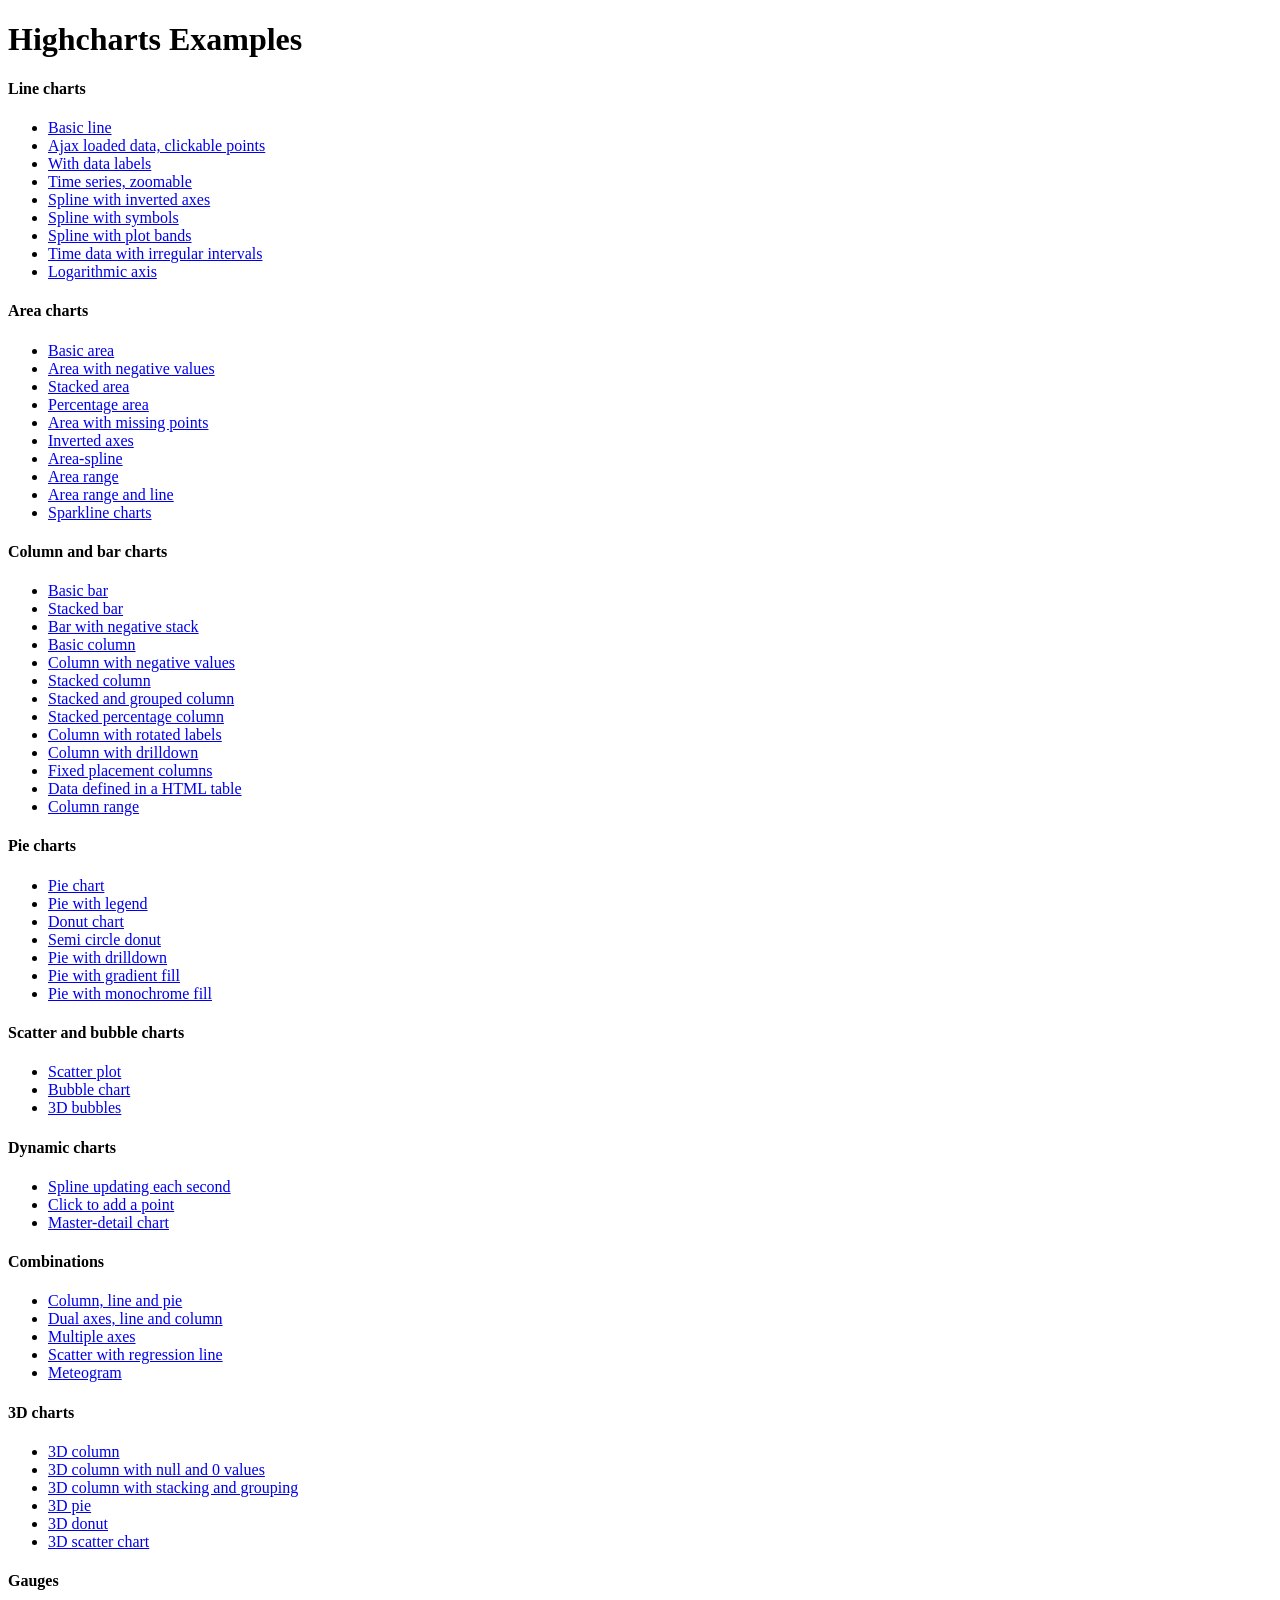
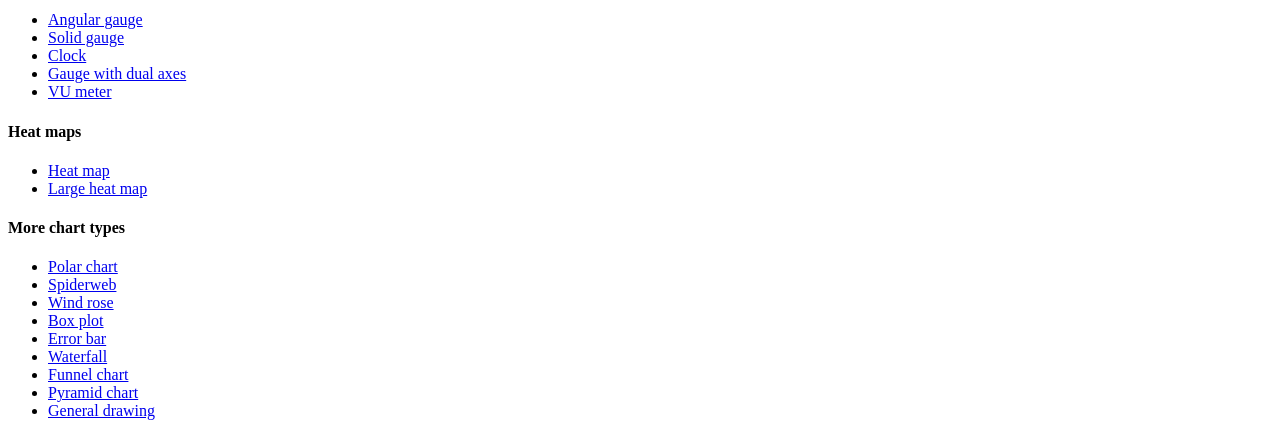
<file: lib/js/Highcharts-4.0.4/index.htm>
<!DOCTYPE HTML PUBLIC "-//W3C//DTD HTML 4.01//EN" "http://www.w3.org/TR/html4/strict.dtd">
<html>
	<head>
		<meta http-equiv="Content-Type" content="text/html; charset=utf-8" />
		<title>Highcharts Examples</title>
	</head>
	<body>
		<h1>Highcharts Examples</h1>
		<h4>Line charts</h4>
		<ul>
			<li><a href="examples/line-basic/index.htm">Basic line</a></li>
			<li><a href="examples/line-ajax/index.htm">Ajax loaded data, clickable points</a></li>
			<li><a href="examples/line-labels/index.htm">With data labels</a></li>
			<li><a href="examples/line-time-series/index.htm">Time series, zoomable</a></li>
			<li><a href="examples/spline-inverted/index.htm">Spline with inverted axes</a></li>
			<li><a href="examples/spline-symbols/index.htm">Spline with symbols</a></li>
			<li><a href="examples/spline-plot-bands/index.htm">Spline with plot bands</a></li>
			<li><a href="examples/spline-irregular-time/index.htm">Time data with irregular intervals</a></li>
			<li><a href="examples/line-log-axis/index.htm">Logarithmic axis</a></li>
		</ul>
		<h4>Area charts</h4>
		<ul>
			<li><a href="examples/area-basic/index.htm">Basic area</a></li>
			<li><a href="examples/area-negative/index.htm">Area with negative values</a></li>
			<li><a href="examples/area-stacked/index.htm">Stacked area</a></li>
			<li><a href="examples/area-stacked-percent/index.htm">Percentage area</a></li>
			<li><a href="examples/area-missing/index.htm">Area with missing points</a></li>
			<li><a href="examples/area-inverted/index.htm">Inverted axes</a></li>
			<li><a href="examples/areaspline/index.htm">Area-spline</a></li>
			<li><a href="examples/arearange/index.htm">Area range</a></li>
			<li><a href="examples/arearange-line/index.htm">Area range and line</a></li>
			<li><a href="examples/sparkline/index.htm">Sparkline charts</a></li>
		</ul>
		<h4>Column and bar charts</h4>
		<ul>
			<li><a href="examples/bar-basic/index.htm">Basic bar</a></li>
			<li><a href="examples/bar-stacked/index.htm">Stacked bar</a></li>
			<li><a href="examples/bar-negative-stack/index.htm">Bar with negative stack</a></li>
			<li><a href="examples/column-basic/index.htm">Basic column</a></li>
			<li><a href="examples/column-negative/index.htm">Column with negative values</a></li>
			<li><a href="examples/column-stacked/index.htm">Stacked column</a></li>
			<li><a href="examples/column-stacked-and-grouped/index.htm">Stacked and grouped column</a></li>
			<li><a href="examples/column-stacked-percent/index.htm">Stacked percentage column</a></li>
			<li><a href="examples/column-rotated-labels/index.htm">Column with rotated labels</a></li>
			<li><a href="examples/column-drilldown/index.htm">Column with drilldown</a></li>
			<li><a href="examples/column-placement/index.htm">Fixed placement columns</a></li>
			<li><a href="examples/column-parsed/index.htm">Data defined in a HTML table</a></li>
			<li><a href="examples/columnrange/index.htm">Column range</a></li>
		</ul>
		<h4>Pie charts</h4>
		<ul>
			<li><a href="examples/pie-basic/index.htm">Pie chart</a></li>
			<li><a href="examples/pie-legend/index.htm">Pie with legend</a></li>
			<li><a href="examples/pie-donut/index.htm">Donut chart</a></li>
			<li><a href="examples/pie-semi-circle/index.htm">Semi circle donut</a></li>
			<li><a href="examples/pie-drilldown/index.htm">Pie with drilldown</a></li>
			<li><a href="examples/pie-gradient/index.htm">Pie with gradient fill</a></li>
			<li><a href="examples/pie-monochrome/index.htm">Pie with monochrome fill</a></li>
		</ul>
		<h4>Scatter and bubble charts</h4>
		<ul>
			<li><a href="examples/scatter/index.htm">Scatter plot</a></li>
			<li><a href="examples/bubble/index.htm">Bubble chart</a></li>
			<li><a href="examples/bubble-3d/index.htm">3D bubbles</a></li>
		</ul>
		<h4>Dynamic charts</h4>
		<ul>
			<li><a href="examples/dynamic-update/index.htm">Spline updating each second</a></li>
			<li><a href="examples/dynamic-click-to-add/index.htm">Click to add a point</a></li>
			<li><a href="examples/dynamic-master-detail/index.htm">Master-detail chart</a></li>
		</ul>
		<h4>Combinations</h4>
		<ul>
			<li><a href="examples/combo/index.htm">Column, line and pie</a></li>
			<li><a href="examples/combo-dual-axes/index.htm">Dual axes, line and column</a></li>
			<li><a href="examples/combo-multi-axes/index.htm">Multiple axes</a></li>
			<li><a href="examples/combo-regression/index.htm">Scatter with regression line</a></li>
			<li><a href="examples/combo-meteogram/index.htm">Meteogram</a></li>
		</ul>
		<h4>3D charts</h4>
		<ul>
			<li><a href="examples/3d-column-interactive/index.htm">3D column</a></li>
			<li><a href="examples/3d-column-null-values/index.htm">3D column with null and 0 values</a></li>
			<li><a href="examples/3d-column-stacking-grouping/index.htm">3D column with stacking and grouping</a></li>
			<li><a href="examples/3d-pie/index.htm">3D pie</a></li>
			<li><a href="examples/3d-pie-donut/index.htm">3D donut</a></li>
			<li><a href="examples/3d-scatter-draggable/index.htm">3D scatter chart</a></li>
		</ul>
		<h4>Gauges</h4>
		<ul>
			<li><a href="examples/gauge-speedometer/index.htm">Angular gauge</a></li>
			<li><a href="examples/gauge-solid/index.htm">Solid gauge</a></li>
			<li><a href="examples/gauge-clock/index.htm">Clock</a></li>
			<li><a href="examples/gauge-dual/index.htm">Gauge with dual axes</a></li>
			<li><a href="examples/gauge-vu-meter/index.htm">VU meter</a></li>
		</ul>
		<h4>Heat maps</h4>
		<ul>
			<li><a href="examples/heatmap/index.htm">Heat map</a></li>
			<li><a href="examples/heatmap-canvas/index.htm">Large heat map</a></li>
		</ul>
		<h4>More chart types</h4>
		<ul>
			<li><a href="examples/polar/index.htm">Polar chart</a></li>
			<li><a href="examples/polar-spider/index.htm">Spiderweb</a></li>
			<li><a href="examples/polar-wind-rose/index.htm">Wind rose</a></li>
			<li><a href="examples/box-plot/index.htm">Box plot</a></li>
			<li><a href="examples/error-bar/index.htm">Error bar</a></li>
			<li><a href="examples/waterfall/index.htm">Waterfall</a></li>
			<li><a href="examples/funnel/index.htm">Funnel chart</a></li>
			<li><a href="examples/pyramid/index.htm">Pyramid chart</a></li>
			<li><a href="examples/renderer/index.htm">General drawing</a></li>
		</ul>
	</body>
</html>
</file>
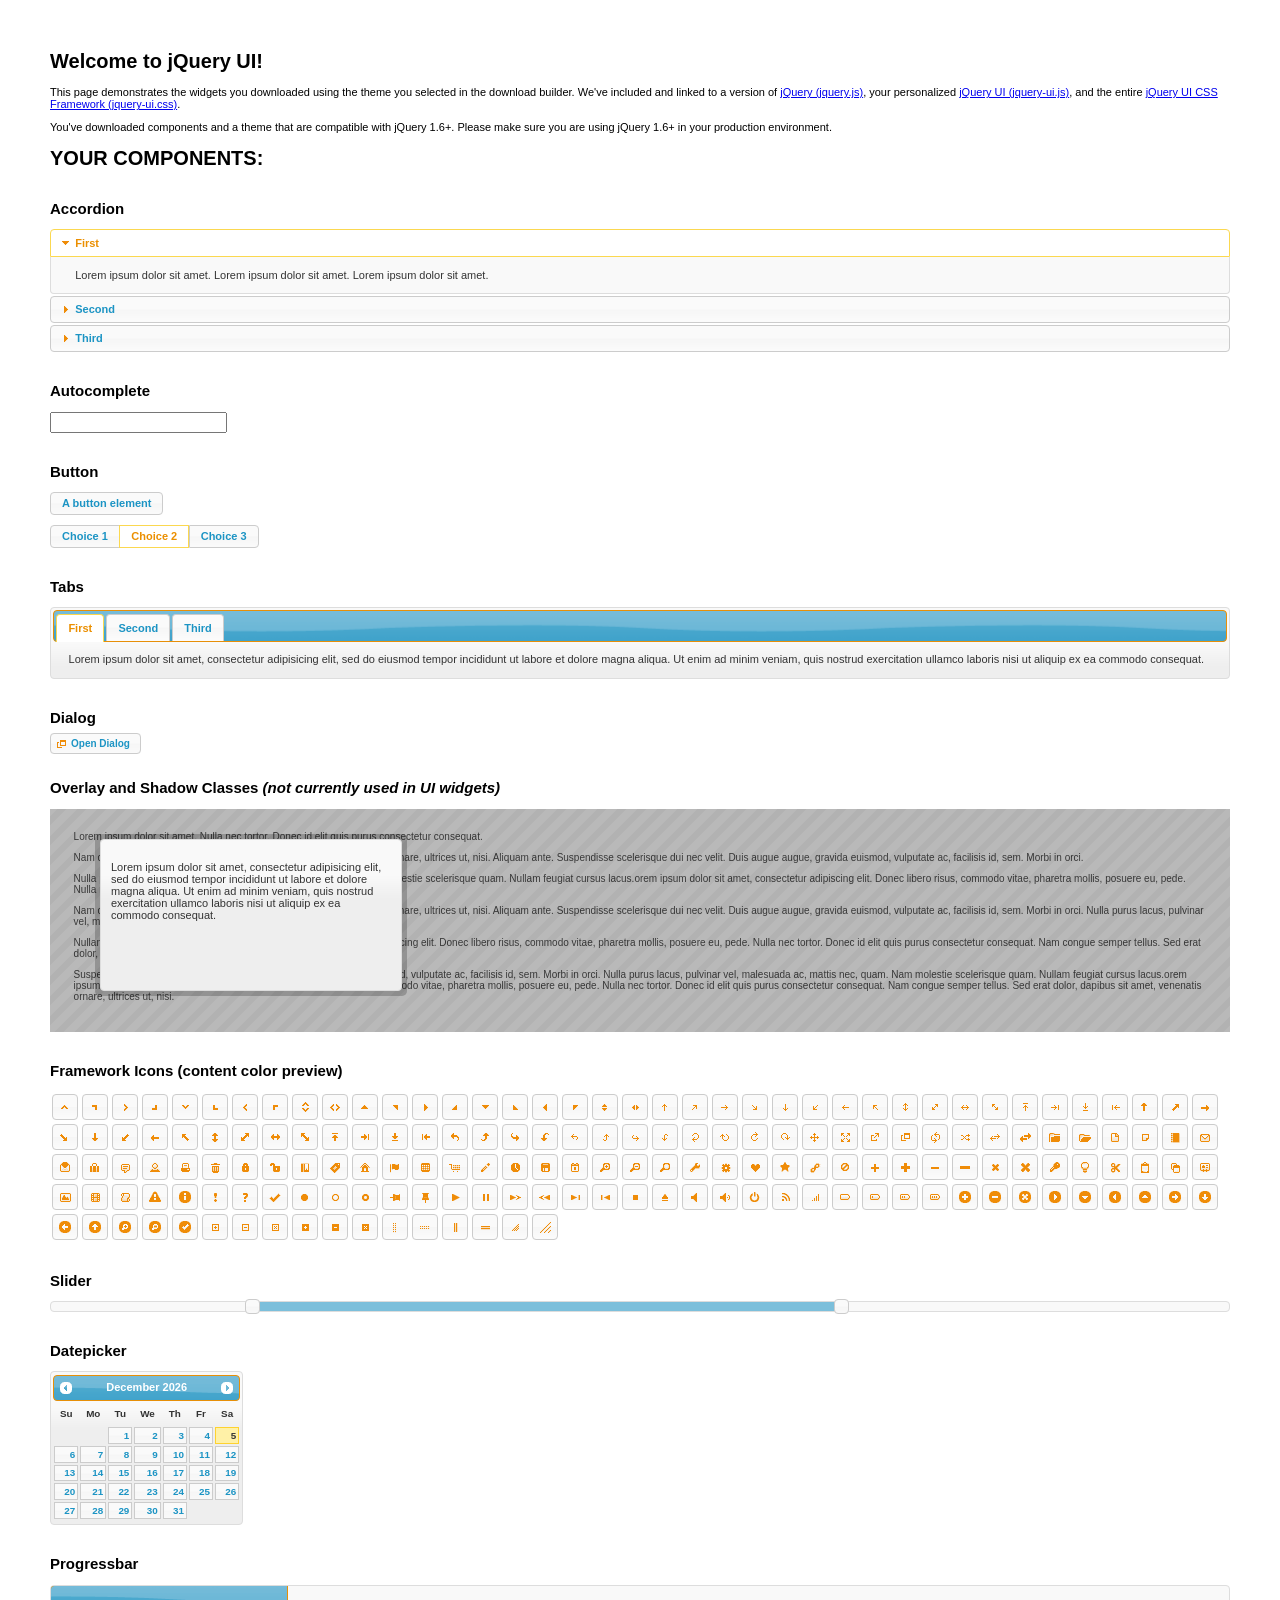
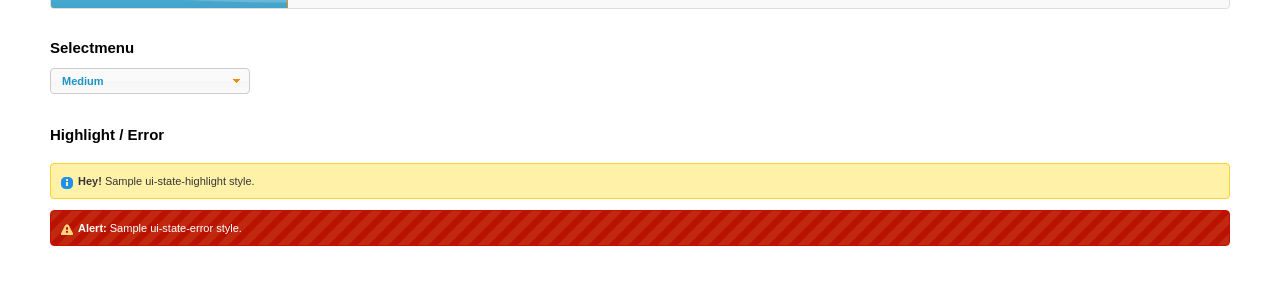
<file: lib/js/jquery-ui/index.html>
<!doctype html>
<html lang="us">
<head>
	<meta charset="utf-8">
	<title>jQuery UI Example Page</title>
	<link href="jquery-ui.css" rel="stylesheet">
	<style>
	body{
		font: 62.5% "Trebuchet MS", sans-serif;
		margin: 50px;
	}
	.demoHeaders {
		margin-top: 2em;
	}
	#dialog-link {
		padding: .4em 1em .4em 20px;
		text-decoration: none;
		position: relative;
	}
	#dialog-link span.ui-icon {
		margin: 0 5px 0 0;
		position: absolute;
		left: .2em;
		top: 50%;
		margin-top: -8px;
	}
	#icons {
		margin: 0;
		padding: 0;
	}
	#icons li {
		margin: 2px;
		position: relative;
		padding: 4px 0;
		cursor: pointer;
		float: left;
		list-style: none;
	}
	#icons span.ui-icon {
		float: left;
		margin: 0 4px;
	}
	.fakewindowcontain .ui-widget-overlay {
		position: absolute;
	}
	select {
		width: 200px;
	}
	</style>
</head>
<body>

<h1>Welcome to jQuery UI!</h1>

<div class="ui-widget">
	<p>This page demonstrates the widgets you downloaded using the theme you selected in the download builder. We've included and linked to a version of <a href="jquery.js">jQuery (jquery.js)</a>, your personalized <a href="jquery-ui.js">jQuery UI (jquery-ui.js)</a>, and the entire <a href="jquery-ui.css">jQuery UI CSS Framework (jquery-ui.css)</a>.</p>
	<p>You've downloaded components and a theme that are compatible with jQuery 1.6+. Please make sure you are using jQuery 1.6+ in your production environment.</p>
</div>

<h1>YOUR COMPONENTS:</h1>


<!-- Accordion -->
<h2 class="demoHeaders">Accordion</h2>
<div id="accordion">
	<h3>First</h3>
	<div>Lorem ipsum dolor sit amet. Lorem ipsum dolor sit amet. Lorem ipsum dolor sit amet.</div>
	<h3>Second</h3>
	<div>Phasellus mattis tincidunt nibh.</div>
	<h3>Third</h3>
	<div>Nam dui erat, auctor a, dignissim quis.</div>
</div>



<!-- Autocomplete -->
<h2 class="demoHeaders">Autocomplete</h2>
<div>
	<input id="autocomplete" title="type &quot;a&quot;">
</div>



<!-- Button -->
<h2 class="demoHeaders">Button</h2>
<button id="button">A button element</button>
<form style="margin-top: 1em;">
	<div id="radioset">
		<input type="radio" id="radio1" name="radio"><label for="radio1">Choice 1</label>
		<input type="radio" id="radio2" name="radio" checked="checked"><label for="radio2">Choice 2</label>
		<input type="radio" id="radio3" name="radio"><label for="radio3">Choice 3</label>
	</div>
</form>



<!-- Tabs -->
<h2 class="demoHeaders">Tabs</h2>
<div id="tabs">
	<ul>
		<li><a href="#tabs-1">First</a></li>
		<li><a href="#tabs-2">Second</a></li>
		<li><a href="#tabs-3">Third</a></li>
	</ul>
	<div id="tabs-1">Lorem ipsum dolor sit amet, consectetur adipisicing elit, sed do eiusmod tempor incididunt ut labore et dolore magna aliqua. Ut enim ad minim veniam, quis nostrud exercitation ullamco laboris nisi ut aliquip ex ea commodo consequat.</div>
	<div id="tabs-2">Phasellus mattis tincidunt nibh. Cras orci urna, blandit id, pretium vel, aliquet ornare, felis. Maecenas scelerisque sem non nisl. Fusce sed lorem in enim dictum bibendum.</div>
	<div id="tabs-3">Nam dui erat, auctor a, dignissim quis, sollicitudin eu, felis. Pellentesque nisi urna, interdum eget, sagittis et, consequat vestibulum, lacus. Mauris porttitor ullamcorper augue.</div>
</div>



<!-- Dialog NOTE: Dialog is not generated by UI in this demo so it can be visually styled in themeroller-->
<h2 class="demoHeaders">Dialog</h2>
<p><a href="#" id="dialog-link" class="ui-state-default ui-corner-all"><span class="ui-icon ui-icon-newwin"></span>Open Dialog</a></p>

<h2 class="demoHeaders">Overlay and Shadow Classes <em>(not currently used in UI widgets)</em></h2>
<div style="position: relative; width: 96%; height: 200px; padding:1% 2%; overflow:hidden;" class="fakewindowcontain">
	<p>Lorem ipsum dolor sit amet,  Nulla nec tortor. Donec id elit quis purus consectetur consequat. </p><p>Nam congue semper tellus. Sed erat dolor, dapibus sit amet, venenatis ornare, ultrices ut, nisi. Aliquam ante. Suspendisse scelerisque dui nec velit. Duis augue augue, gravida euismod, vulputate ac, facilisis id, sem. Morbi in orci. </p><p>Nulla purus lacus, pulvinar vel, malesuada ac, mattis nec, quam. Nam molestie scelerisque quam. Nullam feugiat cursus lacus.orem ipsum dolor sit amet, consectetur adipiscing elit. Donec libero risus, commodo vitae, pharetra mollis, posuere eu, pede. Nulla nec tortor. Donec id elit quis purus consectetur consequat. </p><p>Nam congue semper tellus. Sed erat dolor, dapibus sit amet, venenatis ornare, ultrices ut, nisi. Aliquam ante. Suspendisse scelerisque dui nec velit. Duis augue augue, gravida euismod, vulputate ac, facilisis id, sem. Morbi in orci. Nulla purus lacus, pulvinar vel, malesuada ac, mattis nec, quam. Nam molestie scelerisque quam. </p><p>Nullam feugiat cursus lacus.orem ipsum dolor sit amet, consectetur adipiscing elit. Donec libero risus, commodo vitae, pharetra mollis, posuere eu, pede. Nulla nec tortor. Donec id elit quis purus consectetur consequat. Nam congue semper tellus. Sed erat dolor, dapibus sit amet, venenatis ornare, ultrices ut, nisi. Aliquam ante. </p><p>Suspendisse scelerisque dui nec velit. Duis augue augue, gravida euismod, vulputate ac, facilisis id, sem. Morbi in orci. Nulla purus lacus, pulvinar vel, malesuada ac, mattis nec, quam. Nam molestie scelerisque quam. Nullam feugiat cursus lacus.orem ipsum dolor sit amet, consectetur adipiscing elit. Donec libero risus, commodo vitae, pharetra mollis, posuere eu, pede. Nulla nec tortor. Donec id elit quis purus consectetur consequat. Nam congue semper tellus. Sed erat dolor, dapibus sit amet, venenatis ornare, ultrices ut, nisi. </p>

	<!-- ui-dialog -->
	<div class="ui-overlay"><div class="ui-widget-overlay"></div><div class="ui-widget-shadow ui-corner-all" style="width: 302px; height: 152px; position: absolute; left: 50px; top: 30px;"></div></div>
	<div style="position: absolute; width: 280px; height: 130px;left: 50px; top: 30px; padding: 10px;" class="ui-widget ui-widget-content ui-corner-all">
		<div class="ui-dialog-content ui-widget-content" style="background: none; border: 0;">
			<p>Lorem ipsum dolor sit amet, consectetur adipisicing elit, sed do eiusmod tempor incididunt ut labore et dolore magna aliqua. Ut enim ad minim veniam, quis nostrud exercitation ullamco laboris nisi ut aliquip ex ea commodo consequat.</p>
		</div>
	</div>

</div>

<!-- ui-dialog -->
<div id="dialog" title="Dialog Title">
	<p>Lorem ipsum dolor sit amet, consectetur adipisicing elit, sed do eiusmod tempor incididunt ut labore et dolore magna aliqua. Ut enim ad minim veniam, quis nostrud exercitation ullamco laboris nisi ut aliquip ex ea commodo consequat.</p>
</div>



<h2 class="demoHeaders">Framework Icons (content color preview)</h2>
<ul id="icons" class="ui-widget ui-helper-clearfix">
	<li class="ui-state-default ui-corner-all" title=".ui-icon-carat-1-n"><span class="ui-icon ui-icon-carat-1-n"></span></li>
	<li class="ui-state-default ui-corner-all" title=".ui-icon-carat-1-ne"><span class="ui-icon ui-icon-carat-1-ne"></span></li>
	<li class="ui-state-default ui-corner-all" title=".ui-icon-carat-1-e"><span class="ui-icon ui-icon-carat-1-e"></span></li>
	<li class="ui-state-default ui-corner-all" title=".ui-icon-carat-1-se"><span class="ui-icon ui-icon-carat-1-se"></span></li>
	<li class="ui-state-default ui-corner-all" title=".ui-icon-carat-1-s"><span class="ui-icon ui-icon-carat-1-s"></span></li>
	<li class="ui-state-default ui-corner-all" title=".ui-icon-carat-1-sw"><span class="ui-icon ui-icon-carat-1-sw"></span></li>
	<li class="ui-state-default ui-corner-all" title=".ui-icon-carat-1-w"><span class="ui-icon ui-icon-carat-1-w"></span></li>
	<li class="ui-state-default ui-corner-all" title=".ui-icon-carat-1-nw"><span class="ui-icon ui-icon-carat-1-nw"></span></li>
	<li class="ui-state-default ui-corner-all" title=".ui-icon-carat-2-n-s"><span class="ui-icon ui-icon-carat-2-n-s"></span></li>
	<li class="ui-state-default ui-corner-all" title=".ui-icon-carat-2-e-w"><span class="ui-icon ui-icon-carat-2-e-w"></span></li>
	<li class="ui-state-default ui-corner-all" title=".ui-icon-triangle-1-n"><span class="ui-icon ui-icon-triangle-1-n"></span></li>
	<li class="ui-state-default ui-corner-all" title=".ui-icon-triangle-1-ne"><span class="ui-icon ui-icon-triangle-1-ne"></span></li>
	<li class="ui-state-default ui-corner-all" title=".ui-icon-triangle-1-e"><span class="ui-icon ui-icon-triangle-1-e"></span></li>
	<li class="ui-state-default ui-corner-all" title=".ui-icon-triangle-1-se"><span class="ui-icon ui-icon-triangle-1-se"></span></li>
	<li class="ui-state-default ui-corner-all" title=".ui-icon-triangle-1-s"><span class="ui-icon ui-icon-triangle-1-s"></span></li>
	<li class="ui-state-default ui-corner-all" title=".ui-icon-triangle-1-sw"><span class="ui-icon ui-icon-triangle-1-sw"></span></li>
	<li class="ui-state-default ui-corner-all" title=".ui-icon-triangle-1-w"><span class="ui-icon ui-icon-triangle-1-w"></span></li>
	<li class="ui-state-default ui-corner-all" title=".ui-icon-triangle-1-nw"><span class="ui-icon ui-icon-triangle-1-nw"></span></li>
	<li class="ui-state-default ui-corner-all" title=".ui-icon-triangle-2-n-s"><span class="ui-icon ui-icon-triangle-2-n-s"></span></li>
	<li class="ui-state-default ui-corner-all" title=".ui-icon-triangle-2-e-w"><span class="ui-icon ui-icon-triangle-2-e-w"></span></li>
	<li class="ui-state-default ui-corner-all" title=".ui-icon-arrow-1-n"><span class="ui-icon ui-icon-arrow-1-n"></span></li>
	<li class="ui-state-default ui-corner-all" title=".ui-icon-arrow-1-ne"><span class="ui-icon ui-icon-arrow-1-ne"></span></li>
	<li class="ui-state-default ui-corner-all" title=".ui-icon-arrow-1-e"><span class="ui-icon ui-icon-arrow-1-e"></span></li>
	<li class="ui-state-default ui-corner-all" title=".ui-icon-arrow-1-se"><span class="ui-icon ui-icon-arrow-1-se"></span></li>
	<li class="ui-state-default ui-corner-all" title=".ui-icon-arrow-1-s"><span class="ui-icon ui-icon-arrow-1-s"></span></li>
	<li class="ui-state-default ui-corner-all" title=".ui-icon-arrow-1-sw"><span class="ui-icon ui-icon-arrow-1-sw"></span></li>
	<li class="ui-state-default ui-corner-all" title=".ui-icon-arrow-1-w"><span class="ui-icon ui-icon-arrow-1-w"></span></li>
	<li class="ui-state-default ui-corner-all" title=".ui-icon-arrow-1-nw"><span class="ui-icon ui-icon-arrow-1-nw"></span></li>
	<li class="ui-state-default ui-corner-all" title=".ui-icon-arrow-2-n-s"><span class="ui-icon ui-icon-arrow-2-n-s"></span></li>
	<li class="ui-state-default ui-corner-all" title=".ui-icon-arrow-2-ne-sw"><span class="ui-icon ui-icon-arrow-2-ne-sw"></span></li>
	<li class="ui-state-default ui-corner-all" title=".ui-icon-arrow-2-e-w"><span class="ui-icon ui-icon-arrow-2-e-w"></span></li>
	<li class="ui-state-default ui-corner-all" title=".ui-icon-arrow-2-se-nw"><span class="ui-icon ui-icon-arrow-2-se-nw"></span></li>
	<li class="ui-state-default ui-corner-all" title=".ui-icon-arrowstop-1-n"><span class="ui-icon ui-icon-arrowstop-1-n"></span></li>
	<li class="ui-state-default ui-corner-all" title=".ui-icon-arrowstop-1-e"><span class="ui-icon ui-icon-arrowstop-1-e"></span></li>
	<li class="ui-state-default ui-corner-all" title=".ui-icon-arrowstop-1-s"><span class="ui-icon ui-icon-arrowstop-1-s"></span></li>
	<li class="ui-state-default ui-corner-all" title=".ui-icon-arrowstop-1-w"><span class="ui-icon ui-icon-arrowstop-1-w"></span></li>
	<li class="ui-state-default ui-corner-all" title=".ui-icon-arrowthick-1-n"><span class="ui-icon ui-icon-arrowthick-1-n"></span></li>
	<li class="ui-state-default ui-corner-all" title=".ui-icon-arrowthick-1-ne"><span class="ui-icon ui-icon-arrowthick-1-ne"></span></li>
	<li class="ui-state-default ui-corner-all" title=".ui-icon-arrowthick-1-e"><span class="ui-icon ui-icon-arrowthick-1-e"></span></li>
	<li class="ui-state-default ui-corner-all" title=".ui-icon-arrowthick-1-se"><span class="ui-icon ui-icon-arrowthick-1-se"></span></li>
	<li class="ui-state-default ui-corner-all" title=".ui-icon-arrowthick-1-s"><span class="ui-icon ui-icon-arrowthick-1-s"></span></li>
	<li class="ui-state-default ui-corner-all" title=".ui-icon-arrowthick-1-sw"><span class="ui-icon ui-icon-arrowthick-1-sw"></span></li>
	<li class="ui-state-default ui-corner-all" title=".ui-icon-arrowthick-1-w"><span class="ui-icon ui-icon-arrowthick-1-w"></span></li>
	<li class="ui-state-default ui-corner-all" title=".ui-icon-arrowthick-1-nw"><span class="ui-icon ui-icon-arrowthick-1-nw"></span></li>
	<li class="ui-state-default ui-corner-all" title=".ui-icon-arrowthick-2-n-s"><span class="ui-icon ui-icon-arrowthick-2-n-s"></span></li>
	<li class="ui-state-default ui-corner-all" title=".ui-icon-arrowthick-2-ne-sw"><span class="ui-icon ui-icon-arrowthick-2-ne-sw"></span></li>
	<li class="ui-state-default ui-corner-all" title=".ui-icon-arrowthick-2-e-w"><span class="ui-icon ui-icon-arrowthick-2-e-w"></span></li>
	<li class="ui-state-default ui-corner-all" title=".ui-icon-arrowthick-2-se-nw"><span class="ui-icon ui-icon-arrowthick-2-se-nw"></span></li>
	<li class="ui-state-default ui-corner-all" title=".ui-icon-arrowthickstop-1-n"><span class="ui-icon ui-icon-arrowthickstop-1-n"></span></li>
	<li class="ui-state-default ui-corner-all" title=".ui-icon-arrowthickstop-1-e"><span class="ui-icon ui-icon-arrowthickstop-1-e"></span></li>
	<li class="ui-state-default ui-corner-all" title=".ui-icon-arrowthickstop-1-s"><span class="ui-icon ui-icon-arrowthickstop-1-s"></span></li>
	<li class="ui-state-default ui-corner-all" title=".ui-icon-arrowthickstop-1-w"><span class="ui-icon ui-icon-arrowthickstop-1-w"></span></li>
	<li class="ui-state-default ui-corner-all" title=".ui-icon-arrowreturnthick-1-w"><span class="ui-icon ui-icon-arrowreturnthick-1-w"></span></li>
	<li class="ui-state-default ui-corner-all" title=".ui-icon-arrowreturnthick-1-n"><span class="ui-icon ui-icon-arrowreturnthick-1-n"></span></li>
	<li class="ui-state-default ui-corner-all" title=".ui-icon-arrowreturnthick-1-e"><span class="ui-icon ui-icon-arrowreturnthick-1-e"></span></li>
	<li class="ui-state-default ui-corner-all" title=".ui-icon-arrowreturnthick-1-s"><span class="ui-icon ui-icon-arrowreturnthick-1-s"></span></li>
	<li class="ui-state-default ui-corner-all" title=".ui-icon-arrowreturn-1-w"><span class="ui-icon ui-icon-arrowreturn-1-w"></span></li>
	<li class="ui-state-default ui-corner-all" title=".ui-icon-arrowreturn-1-n"><span class="ui-icon ui-icon-arrowreturn-1-n"></span></li>
	<li class="ui-state-default ui-corner-all" title=".ui-icon-arrowreturn-1-e"><span class="ui-icon ui-icon-arrowreturn-1-e"></span></li>
	<li class="ui-state-default ui-corner-all" title=".ui-icon-arrowreturn-1-s"><span class="ui-icon ui-icon-arrowreturn-1-s"></span></li>
	<li class="ui-state-default ui-corner-all" title=".ui-icon-arrowrefresh-1-w"><span class="ui-icon ui-icon-arrowrefresh-1-w"></span></li>
	<li class="ui-state-default ui-corner-all" title=".ui-icon-arrowrefresh-1-n"><span class="ui-icon ui-icon-arrowrefresh-1-n"></span></li>
	<li class="ui-state-default ui-corner-all" title=".ui-icon-arrowrefresh-1-e"><span class="ui-icon ui-icon-arrowrefresh-1-e"></span></li>
	<li class="ui-state-default ui-corner-all" title=".ui-icon-arrowrefresh-1-s"><span class="ui-icon ui-icon-arrowrefresh-1-s"></span></li>
	<li class="ui-state-default ui-corner-all" title=".ui-icon-arrow-4"><span class="ui-icon ui-icon-arrow-4"></span></li>
	<li class="ui-state-default ui-corner-all" title=".ui-icon-arrow-4-diag"><span class="ui-icon ui-icon-arrow-4-diag"></span></li>
	<li class="ui-state-default ui-corner-all" title=".ui-icon-extlink"><span class="ui-icon ui-icon-extlink"></span></li>
	<li class="ui-state-default ui-corner-all" title=".ui-icon-newwin"><span class="ui-icon ui-icon-newwin"></span></li>
	<li class="ui-state-default ui-corner-all" title=".ui-icon-refresh"><span class="ui-icon ui-icon-refresh"></span></li>
	<li class="ui-state-default ui-corner-all" title=".ui-icon-shuffle"><span class="ui-icon ui-icon-shuffle"></span></li>
	<li class="ui-state-default ui-corner-all" title=".ui-icon-transfer-e-w"><span class="ui-icon ui-icon-transfer-e-w"></span></li>
	<li class="ui-state-default ui-corner-all" title=".ui-icon-transferthick-e-w"><span class="ui-icon ui-icon-transferthick-e-w"></span></li>
	<li class="ui-state-default ui-corner-all" title=".ui-icon-folder-collapsed"><span class="ui-icon ui-icon-folder-collapsed"></span></li>
	<li class="ui-state-default ui-corner-all" title=".ui-icon-folder-open"><span class="ui-icon ui-icon-folder-open"></span></li>
	<li class="ui-state-default ui-corner-all" title=".ui-icon-document"><span class="ui-icon ui-icon-document"></span></li>
	<li class="ui-state-default ui-corner-all" title=".ui-icon-document-b"><span class="ui-icon ui-icon-document-b"></span></li>
	<li class="ui-state-default ui-corner-all" title=".ui-icon-note"><span class="ui-icon ui-icon-note"></span></li>
	<li class="ui-state-default ui-corner-all" title=".ui-icon-mail-closed"><span class="ui-icon ui-icon-mail-closed"></span></li>
	<li class="ui-state-default ui-corner-all" title=".ui-icon-mail-open"><span class="ui-icon ui-icon-mail-open"></span></li>
	<li class="ui-state-default ui-corner-all" title=".ui-icon-suitcase"><span class="ui-icon ui-icon-suitcase"></span></li>
	<li class="ui-state-default ui-corner-all" title=".ui-icon-comment"><span class="ui-icon ui-icon-comment"></span></li>
	<li class="ui-state-default ui-corner-all" title=".ui-icon-person"><span class="ui-icon ui-icon-person"></span></li>
	<li class="ui-state-default ui-corner-all" title=".ui-icon-print"><span class="ui-icon ui-icon-print"></span></li>
	<li class="ui-state-default ui-corner-all" title=".ui-icon-trash"><span class="ui-icon ui-icon-trash"></span></li>
	<li class="ui-state-default ui-corner-all" title=".ui-icon-locked"><span class="ui-icon ui-icon-locked"></span></li>
	<li class="ui-state-default ui-corner-all" title=".ui-icon-unlocked"><span class="ui-icon ui-icon-unlocked"></span></li>
	<li class="ui-state-default ui-corner-all" title=".ui-icon-bookmark"><span class="ui-icon ui-icon-bookmark"></span></li>
	<li class="ui-state-default ui-corner-all" title=".ui-icon-tag"><span class="ui-icon ui-icon-tag"></span></li>
	<li class="ui-state-default ui-corner-all" title=".ui-icon-home"><span class="ui-icon ui-icon-home"></span></li>
	<li class="ui-state-default ui-corner-all" title=".ui-icon-flag"><span class="ui-icon ui-icon-flag"></span></li>
	<li class="ui-state-default ui-corner-all" title=".ui-icon-calculator"><span class="ui-icon ui-icon-calculator"></span></li>
	<li class="ui-state-default ui-corner-all" title=".ui-icon-cart"><span class="ui-icon ui-icon-cart"></span></li>
	<li class="ui-state-default ui-corner-all" title=".ui-icon-pencil"><span class="ui-icon ui-icon-pencil"></span></li>
	<li class="ui-state-default ui-corner-all" title=".ui-icon-clock"><span class="ui-icon ui-icon-clock"></span></li>
	<li class="ui-state-default ui-corner-all" title=".ui-icon-disk"><span class="ui-icon ui-icon-disk"></span></li>
	<li class="ui-state-default ui-corner-all" title=".ui-icon-calendar"><span class="ui-icon ui-icon-calendar"></span></li>
	<li class="ui-state-default ui-corner-all" title=".ui-icon-zoomin"><span class="ui-icon ui-icon-zoomin"></span></li>
	<li class="ui-state-default ui-corner-all" title=".ui-icon-zoomout"><span class="ui-icon ui-icon-zoomout"></span></li>
	<li class="ui-state-default ui-corner-all" title=".ui-icon-search"><span class="ui-icon ui-icon-search"></span></li>
	<li class="ui-state-default ui-corner-all" title=".ui-icon-wrench"><span class="ui-icon ui-icon-wrench"></span></li>
	<li class="ui-state-default ui-corner-all" title=".ui-icon-gear"><span class="ui-icon ui-icon-gear"></span></li>
	<li class="ui-state-default ui-corner-all" title=".ui-icon-heart"><span class="ui-icon ui-icon-heart"></span></li>
	<li class="ui-state-default ui-corner-all" title=".ui-icon-star"><span class="ui-icon ui-icon-star"></span></li>
	<li class="ui-state-default ui-corner-all" title=".ui-icon-link"><span class="ui-icon ui-icon-link"></span></li>
	<li class="ui-state-default ui-corner-all" title=".ui-icon-cancel"><span class="ui-icon ui-icon-cancel"></span></li>
	<li class="ui-state-default ui-corner-all" title=".ui-icon-plus"><span class="ui-icon ui-icon-plus"></span></li>
	<li class="ui-state-default ui-corner-all" title=".ui-icon-plusthick"><span class="ui-icon ui-icon-plusthick"></span></li>
	<li class="ui-state-default ui-corner-all" title=".ui-icon-minus"><span class="ui-icon ui-icon-minus"></span></li>
	<li class="ui-state-default ui-corner-all" title=".ui-icon-minusthick"><span class="ui-icon ui-icon-minusthick"></span></li>
	<li class="ui-state-default ui-corner-all" title=".ui-icon-close"><span class="ui-icon ui-icon-close"></span></li>
	<li class="ui-state-default ui-corner-all" title=".ui-icon-closethick"><span class="ui-icon ui-icon-closethick"></span></li>
	<li class="ui-state-default ui-corner-all" title=".ui-icon-key"><span class="ui-icon ui-icon-key"></span></li>
	<li class="ui-state-default ui-corner-all" title=".ui-icon-lightbulb"><span class="ui-icon ui-icon-lightbulb"></span></li>
	<li class="ui-state-default ui-corner-all" title=".ui-icon-scissors"><span class="ui-icon ui-icon-scissors"></span></li>
	<li class="ui-state-default ui-corner-all" title=".ui-icon-clipboard"><span class="ui-icon ui-icon-clipboard"></span></li>
	<li class="ui-state-default ui-corner-all" title=".ui-icon-copy"><span class="ui-icon ui-icon-copy"></span></li>
	<li class="ui-state-default ui-corner-all" title=".ui-icon-contact"><span class="ui-icon ui-icon-contact"></span></li>
	<li class="ui-state-default ui-corner-all" title=".ui-icon-image"><span class="ui-icon ui-icon-image"></span></li>
	<li class="ui-state-default ui-corner-all" title=".ui-icon-video"><span class="ui-icon ui-icon-video"></span></li>
	<li class="ui-state-default ui-corner-all" title=".ui-icon-script"><span class="ui-icon ui-icon-script"></span></li>
	<li class="ui-state-default ui-corner-all" title=".ui-icon-alert"><span class="ui-icon ui-icon-alert"></span></li>
	<li class="ui-state-default ui-corner-all" title=".ui-icon-info"><span class="ui-icon ui-icon-info"></span></li>
	<li class="ui-state-default ui-corner-all" title=".ui-icon-notice"><span class="ui-icon ui-icon-notice"></span></li>
	<li class="ui-state-default ui-corner-all" title=".ui-icon-help"><span class="ui-icon ui-icon-help"></span></li>
	<li class="ui-state-default ui-corner-all" title=".ui-icon-check"><span class="ui-icon ui-icon-check"></span></li>
	<li class="ui-state-default ui-corner-all" title=".ui-icon-bullet"><span class="ui-icon ui-icon-bullet"></span></li>
	<li class="ui-state-default ui-corner-all" title=".ui-icon-radio-off"><span class="ui-icon ui-icon-radio-off"></span></li>
	<li class="ui-state-default ui-corner-all" title=".ui-icon-radio-on"><span class="ui-icon ui-icon-radio-on"></span></li>
	<li class="ui-state-default ui-corner-all" title=".ui-icon-pin-w"><span class="ui-icon ui-icon-pin-w"></span></li>
	<li class="ui-state-default ui-corner-all" title=".ui-icon-pin-s"><span class="ui-icon ui-icon-pin-s"></span></li>
	<li class="ui-state-default ui-corner-all" title=".ui-icon-play"><span class="ui-icon ui-icon-play"></span></li>
	<li class="ui-state-default ui-corner-all" title=".ui-icon-pause"><span class="ui-icon ui-icon-pause"></span></li>
	<li class="ui-state-default ui-corner-all" title=".ui-icon-seek-next"><span class="ui-icon ui-icon-seek-next"></span></li>
	<li class="ui-state-default ui-corner-all" title=".ui-icon-seek-prev"><span class="ui-icon ui-icon-seek-prev"></span></li>
	<li class="ui-state-default ui-corner-all" title=".ui-icon-seek-end"><span class="ui-icon ui-icon-seek-end"></span></li>
	<li class="ui-state-default ui-corner-all" title=".ui-icon-seek-first"><span class="ui-icon ui-icon-seek-first"></span></li>
	<li class="ui-state-default ui-corner-all" title=".ui-icon-stop"><span class="ui-icon ui-icon-stop"></span></li>
	<li class="ui-state-default ui-corner-all" title=".ui-icon-eject"><span class="ui-icon ui-icon-eject"></span></li>
	<li class="ui-state-default ui-corner-all" title=".ui-icon-volume-off"><span class="ui-icon ui-icon-volume-off"></span></li>
	<li class="ui-state-default ui-corner-all" title=".ui-icon-volume-on"><span class="ui-icon ui-icon-volume-on"></span></li>
	<li class="ui-state-default ui-corner-all" title=".ui-icon-power"><span class="ui-icon ui-icon-power"></span></li>
	<li class="ui-state-default ui-corner-all" title=".ui-icon-signal-diag"><span class="ui-icon ui-icon-signal-diag"></span></li>
	<li class="ui-state-default ui-corner-all" title=".ui-icon-signal"><span class="ui-icon ui-icon-signal"></span></li>
	<li class="ui-state-default ui-corner-all" title=".ui-icon-battery-0"><span class="ui-icon ui-icon-battery-0"></span></li>
	<li class="ui-state-default ui-corner-all" title=".ui-icon-battery-1"><span class="ui-icon ui-icon-battery-1"></span></li>
	<li class="ui-state-default ui-corner-all" title=".ui-icon-battery-2"><span class="ui-icon ui-icon-battery-2"></span></li>
	<li class="ui-state-default ui-corner-all" title=".ui-icon-battery-3"><span class="ui-icon ui-icon-battery-3"></span></li>
	<li class="ui-state-default ui-corner-all" title=".ui-icon-circle-plus"><span class="ui-icon ui-icon-circle-plus"></span></li>
	<li class="ui-state-default ui-corner-all" title=".ui-icon-circle-minus"><span class="ui-icon ui-icon-circle-minus"></span></li>
	<li class="ui-state-default ui-corner-all" title=".ui-icon-circle-close"><span class="ui-icon ui-icon-circle-close"></span></li>
	<li class="ui-state-default ui-corner-all" title=".ui-icon-circle-triangle-e"><span class="ui-icon ui-icon-circle-triangle-e"></span></li>
	<li class="ui-state-default ui-corner-all" title=".ui-icon-circle-triangle-s"><span class="ui-icon ui-icon-circle-triangle-s"></span></li>
	<li class="ui-state-default ui-corner-all" title=".ui-icon-circle-triangle-w"><span class="ui-icon ui-icon-circle-triangle-w"></span></li>
	<li class="ui-state-default ui-corner-all" title=".ui-icon-circle-triangle-n"><span class="ui-icon ui-icon-circle-triangle-n"></span></li>
	<li class="ui-state-default ui-corner-all" title=".ui-icon-circle-arrow-e"><span class="ui-icon ui-icon-circle-arrow-e"></span></li>
	<li class="ui-state-default ui-corner-all" title=".ui-icon-circle-arrow-s"><span class="ui-icon ui-icon-circle-arrow-s"></span></li>
	<li class="ui-state-default ui-corner-all" title=".ui-icon-circle-arrow-w"><span class="ui-icon ui-icon-circle-arrow-w"></span></li>
	<li class="ui-state-default ui-corner-all" title=".ui-icon-circle-arrow-n"><span class="ui-icon ui-icon-circle-arrow-n"></span></li>
	<li class="ui-state-default ui-corner-all" title=".ui-icon-circle-zoomin"><span class="ui-icon ui-icon-circle-zoomin"></span></li>
	<li class="ui-state-default ui-corner-all" title=".ui-icon-circle-zoomout"><span class="ui-icon ui-icon-circle-zoomout"></span></li>
	<li class="ui-state-default ui-corner-all" title=".ui-icon-circle-check"><span class="ui-icon ui-icon-circle-check"></span></li>
	<li class="ui-state-default ui-corner-all" title=".ui-icon-circlesmall-plus"><span class="ui-icon ui-icon-circlesmall-plus"></span></li>
	<li class="ui-state-default ui-corner-all" title=".ui-icon-circlesmall-minus"><span class="ui-icon ui-icon-circlesmall-minus"></span></li>
	<li class="ui-state-default ui-corner-all" title=".ui-icon-circlesmall-close"><span class="ui-icon ui-icon-circlesmall-close"></span></li>
	<li class="ui-state-default ui-corner-all" title=".ui-icon-squaresmall-plus"><span class="ui-icon ui-icon-squaresmall-plus"></span></li>
	<li class="ui-state-default ui-corner-all" title=".ui-icon-squaresmall-minus"><span class="ui-icon ui-icon-squaresmall-minus"></span></li>
	<li class="ui-state-default ui-corner-all" title=".ui-icon-squaresmall-close"><span class="ui-icon ui-icon-squaresmall-close"></span></li>
	<li class="ui-state-default ui-corner-all" title=".ui-icon-grip-dotted-vertical"><span class="ui-icon ui-icon-grip-dotted-vertical"></span></li>
	<li class="ui-state-default ui-corner-all" title=".ui-icon-grip-dotted-horizontal"><span class="ui-icon ui-icon-grip-dotted-horizontal"></span></li>
	<li class="ui-state-default ui-corner-all" title=".ui-icon-grip-solid-vertical"><span class="ui-icon ui-icon-grip-solid-vertical"></span></li>
	<li class="ui-state-default ui-corner-all" title=".ui-icon-grip-solid-horizontal"><span class="ui-icon ui-icon-grip-solid-horizontal"></span></li>
	<li class="ui-state-default ui-corner-all" title=".ui-icon-gripsmall-diagonal-se"><span class="ui-icon ui-icon-gripsmall-diagonal-se"></span></li>
	<li class="ui-state-default ui-corner-all" title=".ui-icon-grip-diagonal-se"><span class="ui-icon ui-icon-grip-diagonal-se"></span></li>
</ul>


<!-- Slider -->
<h2 class="demoHeaders">Slider</h2>
<div id="slider"></div>



<!-- Datepicker -->
<h2 class="demoHeaders">Datepicker</h2>
<div id="datepicker"></div>



<!-- Progressbar -->
<h2 class="demoHeaders">Progressbar</h2>
<div id="progressbar"></div>



<!-- Progressbar -->
<h2 class="demoHeaders">Selectmenu</h2>
<select id="selectmenu">
	<option>Slower</option>
	<option>Slow</option>
	<option selected="selected">Medium</option>
	<option>Fast</option>
	<option>Faster</option>
</select>


<!-- Highlight / Error -->
<h2 class="demoHeaders">Highlight / Error</h2>
<div class="ui-widget">
	<div class="ui-state-highlight ui-corner-all" style="margin-top: 20px; padding: 0 .7em;">
		<p><span class="ui-icon ui-icon-info" style="float: left; margin-right: .3em;"></span>
		<strong>Hey!</strong> Sample ui-state-highlight style.</p>
	</div>
</div>
<br>
<div class="ui-widget">
	<div class="ui-state-error ui-corner-all" style="padding: 0 .7em;">
		<p><span class="ui-icon ui-icon-alert" style="float: left; margin-right: .3em;"></span>
		<strong>Alert:</strong> Sample ui-state-error style.</p>
	</div>
</div>

<script src="external/jquery/jquery.js"></script>
<script src="jquery-ui.js"></script>
<script>

$( "#accordion" ).accordion();



var availableTags = [
	"ActionScript",
	"AppleScript",
	"Asp",
	"BASIC",
	"C",
	"C++",
	"Clojure",
	"COBOL",
	"ColdFusion",
	"Erlang",
	"Fortran",
	"Groovy",
	"Haskell",
	"Java",
	"JavaScript",
	"Lisp",
	"Perl",
	"PHP",
	"Python",
	"Ruby",
	"Scala",
	"Scheme"
];
$( "#autocomplete" ).autocomplete({
	source: availableTags
});



$( "#button" ).button();
$( "#radioset" ).buttonset();



$( "#tabs" ).tabs();



$( "#dialog" ).dialog({
	autoOpen: false,
	width: 400,
	buttons: [
		{
			text: "Ok",
			click: function() {
				$( this ).dialog( "close" );
			}
		},
		{
			text: "Cancel",
			click: function() {
				$( this ).dialog( "close" );
			}
		}
	]
});

// Link to open the dialog
$( "#dialog-link" ).click(function( event ) {
	$( "#dialog" ).dialog( "open" );
	event.preventDefault();
});



$( "#datepicker" ).datepicker({
	inline: true
});



$( "#slider" ).slider({
	range: true,
	values: [ 17, 67 ]
});



$( "#progressbar" ).progressbar({
	value: 20
});



$( "#selectmenu" ).selectmenu();


// Hover states on the static widgets
$( "#dialog-link, #icons li" ).hover(
	function() {
		$( this ).addClass( "ui-state-hover" );
	},
	function() {
		$( this ).removeClass( "ui-state-hover" );
	}
);
</script>
</body>
</html>
</file>
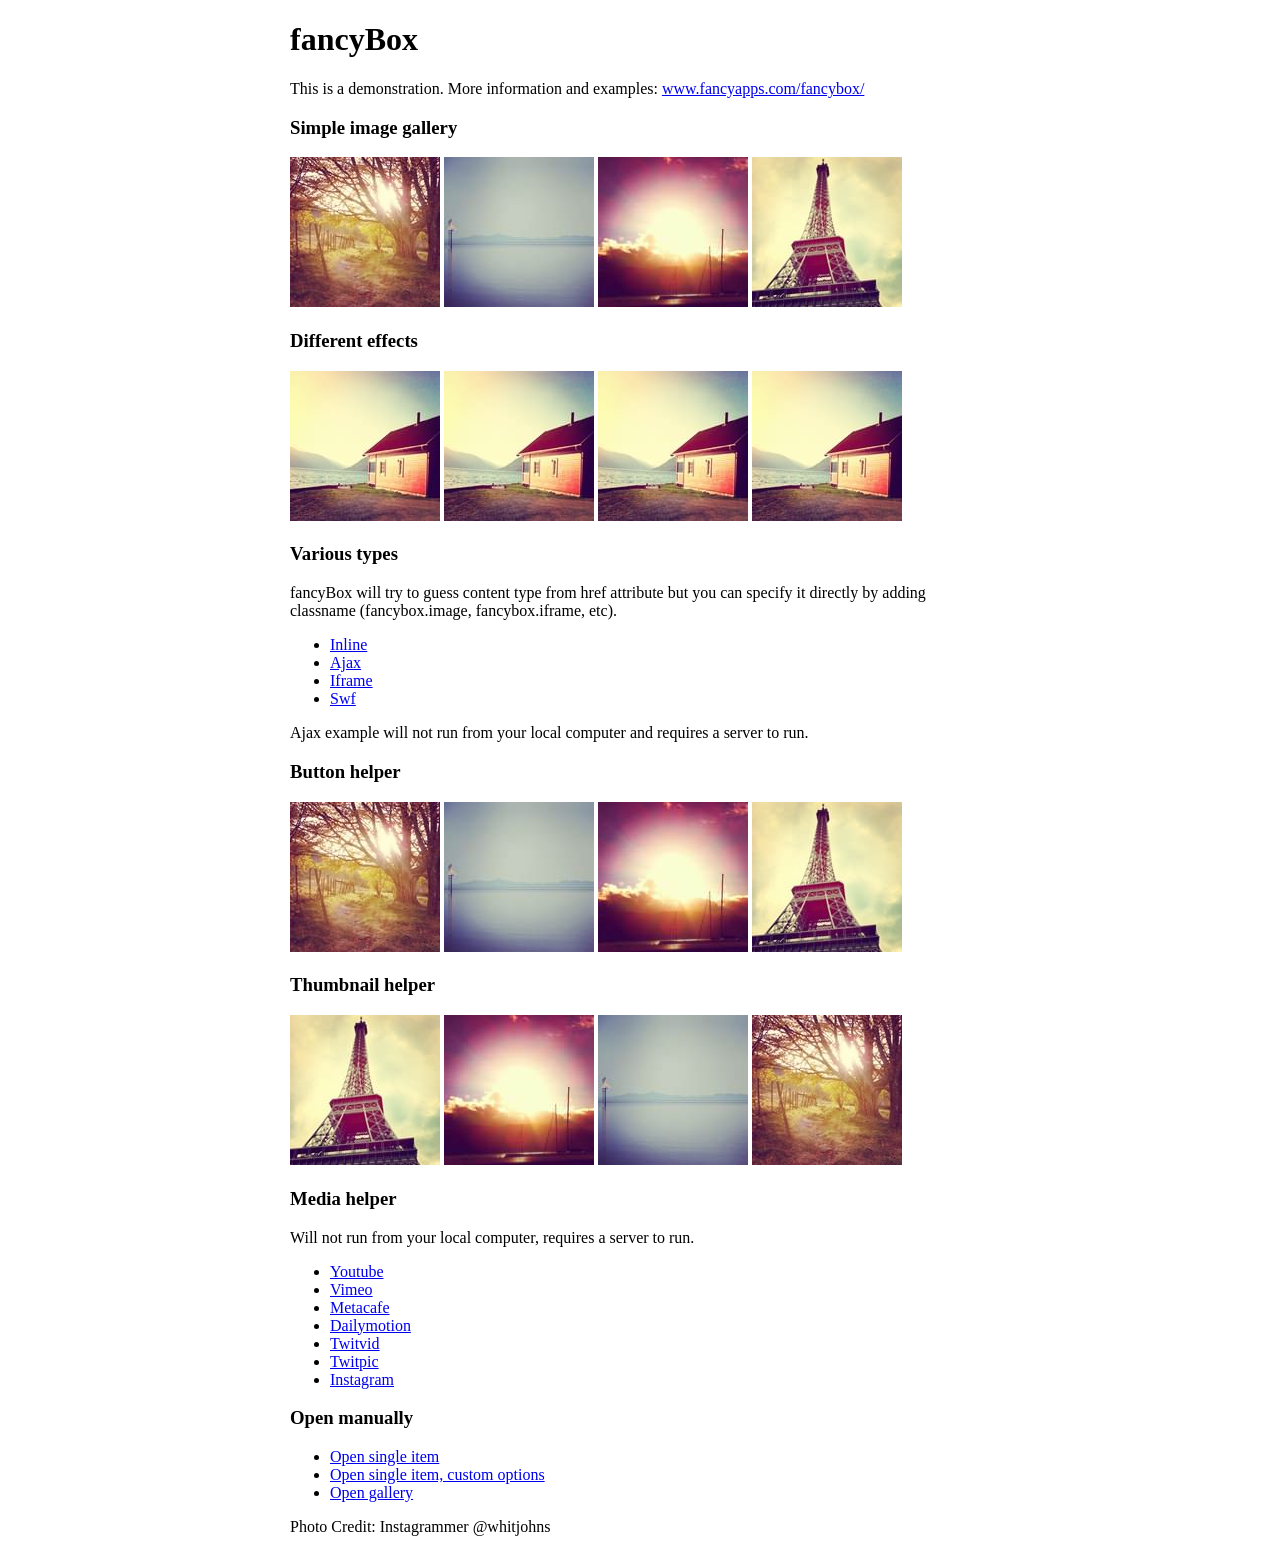
<file: lib/js/fancyapps-fancyBox-18d1712/demo/index.html>
<!DOCTYPE html>
<html>
<head>
	<title>fancyBox - Fancy jQuery Lightbox Alternative | Demonstration</title>
	<meta http-equiv="Content-Type" content="text/html; charset=UTF-8" />

	<!-- Add jQuery library -->
	<script type="text/javascript" src="../lib/jquery-1.10.1.min.js"></script>

	<!-- Add mousewheel plugin (this is optional) -->
	<script type="text/javascript" src="../lib/jquery.mousewheel-3.0.6.pack.js"></script>

	<!-- Add fancyBox main JS and CSS files -->
	<script type="text/javascript" src="../source/jquery.fancybox.js?v=2.1.5"></script>
	<link rel="stylesheet" type="text/css" href="../source/jquery.fancybox.css?v=2.1.5" media="screen" />

	<!-- Add Button helper (this is optional) -->
	<link rel="stylesheet" type="text/css" href="../source/helpers/jquery.fancybox-buttons.css?v=1.0.5" />
	<script type="text/javascript" src="../source/helpers/jquery.fancybox-buttons.js?v=1.0.5"></script>

	<!-- Add Thumbnail helper (this is optional) -->
	<link rel="stylesheet" type="text/css" href="../source/helpers/jquery.fancybox-thumbs.css?v=1.0.7" />
	<script type="text/javascript" src="../source/helpers/jquery.fancybox-thumbs.js?v=1.0.7"></script>

	<!-- Add Media helper (this is optional) -->
	<script type="text/javascript" src="../source/helpers/jquery.fancybox-media.js?v=1.0.6"></script>

	<script type="text/javascript">
		$(document).ready(function() {
			/*
			 *  Simple image gallery. Uses default settings
			 */

			$('.fancybox').fancybox();

			/*
			 *  Different effects
			 */

			// Change title type, overlay closing speed
			$(".fancybox-effects-a").fancybox({
				helpers: {
					title : {
						type : 'outside'
					},
					overlay : {
						speedOut : 0
					}
				}
			});

			// Disable opening and closing animations, change title type
			$(".fancybox-effects-b").fancybox({
				openEffect  : 'none',
				closeEffect	: 'none',

				helpers : {
					title : {
						type : 'over'
					}
				}
			});

			// Set custom style, close if clicked, change title type and overlay color
			$(".fancybox-effects-c").fancybox({
				wrapCSS    : 'fancybox-custom',
				closeClick : true,

				openEffect : 'none',

				helpers : {
					title : {
						type : 'inside'
					},
					overlay : {
						css : {
							'background' : 'rgba(238,238,238,0.85)'
						}
					}
				}
			});

			// Remove padding, set opening and closing animations, close if clicked and disable overlay
			$(".fancybox-effects-d").fancybox({
				padding: 0,

				openEffect : 'elastic',
				openSpeed  : 150,

				closeEffect : 'elastic',
				closeSpeed  : 150,

				closeClick : true,

				helpers : {
					overlay : null
				}
			});

			/*
			 *  Button helper. Disable animations, hide close button, change title type and content
			 */

			$('.fancybox-buttons').fancybox({
				openEffect  : 'none',
				closeEffect : 'none',

				prevEffect : 'none',
				nextEffect : 'none',

				closeBtn  : false,

				helpers : {
					title : {
						type : 'inside'
					},
					buttons	: {}
				},

				afterLoad : function() {
					this.title = 'Image ' + (this.index + 1) + ' of ' + this.group.length + (this.title ? ' - ' + this.title : '');
				}
			});


			/*
			 *  Thumbnail helper. Disable animations, hide close button, arrows and slide to next gallery item if clicked
			 */

			$('.fancybox-thumbs').fancybox({
				prevEffect : 'none',
				nextEffect : 'none',

				closeBtn  : false,
				arrows    : false,
				nextClick : true,

				helpers : {
					thumbs : {
						width  : 50,
						height : 50
					}
				}
			});

			/*
			 *  Media helper. Group items, disable animations, hide arrows, enable media and button helpers.
			*/
			$('.fancybox-media')
				.attr('rel', 'media-gallery')
				.fancybox({
					openEffect : 'none',
					closeEffect : 'none',
					prevEffect : 'none',
					nextEffect : 'none',

					arrows : false,
					helpers : {
						media : {},
						buttons : {}
					}
				});

			/*
			 *  Open manually
			 */

			$("#fancybox-manual-a").click(function() {
				$.fancybox.open('1_b.jpg');
			});

			$("#fancybox-manual-b").click(function() {
				$.fancybox.open({
					href : 'iframe.html',
					type : 'iframe',
					padding : 5
				});
			});

			$("#fancybox-manual-c").click(function() {
				$.fancybox.open([
					{
						href : '1_b.jpg',
						title : 'My title'
					}, {
						href : '2_b.jpg',
						title : '2nd title'
					}, {
						href : '3_b.jpg'
					}
				], {
					helpers : {
						thumbs : {
							width: 75,
							height: 50
						}
					}
				});
			});


		});
	</script>
	<style type="text/css">
		.fancybox-custom .fancybox-skin {
			box-shadow: 0 0 50px #222;
		}

		body {
			max-width: 700px;
			margin: 0 auto;
		}
	</style>
</head>
<body>
	<h1>fancyBox</h1>

	<p>This is a demonstration. More information and examples: <a href="http://fancyapps.com/fancybox/">www.fancyapps.com/fancybox/</a></p>

	<h3>Simple image gallery</h3>
	<p>
		<a class="fancybox" href="1_b.jpg" data-fancybox-group="gallery" title="Lorem ipsum dolor sit amet"><img src="1_s.jpg" alt="" /></a>

		<a class="fancybox" href="2_b.jpg" data-fancybox-group="gallery" title="Etiam quis mi eu elit temp"><img src="2_s.jpg" alt="" /></a>

		<a class="fancybox" href="3_b.jpg" data-fancybox-group="gallery" title="Cras neque mi, semper leon"><img src="3_s.jpg" alt="" /></a>

		<a class="fancybox" href="4_b.jpg" data-fancybox-group="gallery" title="Sed vel sapien vel sem uno"><img src="4_s.jpg" alt="" /></a>
	</p>

	<h3>Different effects</h3>
	<p>
		<a class="fancybox-effects-a" href="5_b.jpg" title="Lorem ipsum dolor sit amet, consectetur adipiscing elit"><img src="5_s.jpg" alt="" /></a>

		<a class="fancybox-effects-b" href="5_b.jpg" title="Lorem ipsum dolor sit amet, consectetur adipiscing elit"><img src="5_s.jpg" alt="" /></a>

		<a class="fancybox-effects-c" href="5_b.jpg" title="Lorem ipsum dolor sit amet, consectetur adipiscing elit"><img src="5_s.jpg" alt="" /></a>

		<a class="fancybox-effects-d" href="5_b.jpg" title="Lorem ipsum dolor sit amet, consectetur adipiscing elit"><img src="5_s.jpg" alt="" /></a>
	</p>

	<h3>Various types</h3>
	<p>
		fancyBox will try to guess content type from href attribute but you can specify it directly by adding classname (fancybox.image, fancybox.iframe, etc).
	</p>
	<ul>
		<li><a class="fancybox" href="#inline1" title="Lorem ipsum dolor sit amet">Inline</a></li>
		<li><a class="fancybox fancybox.ajax" href="ajax.txt">Ajax</a></li>
		<li><a class="fancybox fancybox.iframe" href="iframe.html">Iframe</a></li>
		<li><a class="fancybox" href="http://www.adobe.com/jp/events/cs3_web_edition_tour/swfs/perform.swf">Swf</a></li>
	</ul>

	<div id="inline1" style="width:400px;display: none;">
		<h3>Etiam quis mi eu elit</h3>
		<p>
			Lorem ipsum dolor sit amet, consectetur adipiscing elit. Etiam quis mi eu elit tempor facilisis id et neque. Nulla sit amet sem sapien. Vestibulum imperdiet porta ante ac ornare. Nulla et lorem eu nibh adipiscing ultricies nec at lacus. Cras laoreet ultricies sem, at blandit mi eleifend aliquam. Nunc enim ipsum, vehicula non pretium varius, cursus ac tortor. Vivamus fringilla congue laoreet. Quisque ultrices sodales orci, quis rhoncus justo auctor in. Phasellus dui eros, bibendum eu feugiat ornare, faucibus eu mi. Nunc aliquet tempus sem, id aliquam diam varius ac. Maecenas nisl nunc, molestie vitae eleifend vel, iaculis sed magna. Aenean tempus lacus vitae orci posuere porttitor eget non felis. Donec lectus elit, aliquam nec eleifend sit amet, vestibulum sed nunc.
		</p>
	</div>

	<p>
		Ajax example will not run from your local computer and requires a server to run.
	</p>

	<h3>Button helper</h3>
	<p>
		<a class="fancybox-buttons" data-fancybox-group="button" href="1_b.jpg"><img src="1_s.jpg" alt="" /></a>

		<a class="fancybox-buttons" data-fancybox-group="button" href="2_b.jpg"><img src="2_s.jpg" alt="" /></a>

		<a class="fancybox-buttons" data-fancybox-group="button" href="3_b.jpg"><img src="3_s.jpg" alt="" /></a>

		<a class="fancybox-buttons" data-fancybox-group="button" href="4_b.jpg"><img src="4_s.jpg" alt="" /></a>
	</p>

	<h3>Thumbnail helper</h3>
	<p>
		<a class="fancybox-thumbs" data-fancybox-group="thumb" href="4_b.jpg"><img src="4_s.jpg" alt="" /></a>

		<a class="fancybox-thumbs" data-fancybox-group="thumb" href="3_b.jpg"><img src="3_s.jpg" alt="" /></a>

		<a class="fancybox-thumbs" data-fancybox-group="thumb" href="2_b.jpg"><img src="2_s.jpg" alt="" /></a>

		<a class="fancybox-thumbs" data-fancybox-group="thumb" href="1_b.jpg"><img src="1_s.jpg" alt="" /></a>
	</p>

	<h3>Media helper</h3>
	<p>
		Will not run from your local computer, requires a server to run.
	</p>

	<ul>
		<li><a class="fancybox-media" href="http://www.youtube.com/watch?v=opj24KnzrWo">Youtube</a></li>
		<li><a class="fancybox-media" href="http://vimeo.com/47480346">Vimeo</a></li>
		<li><a class="fancybox-media" href="http://www.metacafe.com/watch/7635964/">Metacafe</a></li>
		<li><a class="fancybox-media" href="http://www.dailymotion.com/video/xoeylt_electric-guest-this-head-i-hold_music">Dailymotion</a></li>
		<li><a class="fancybox-media" href="http://twitvid.com/QY7MD">Twitvid</a></li>
		<li><a class="fancybox-media" href="http://twitpic.com/7p93st">Twitpic</a></li>
		<li><a class="fancybox-media" href="http://instagr.am/p/IejkuUGxQn">Instagram</a></li>
	</ul>

	<h3>Open manually</h3>
	<ul>
		<li><a id="fancybox-manual-a" href="javascript:;">Open single item</a></li>
		<li><a id="fancybox-manual-b" href="javascript:;">Open single item, custom options</a></li>
		<li><a id="fancybox-manual-c" href="javascript:;">Open gallery</a></li>
	</ul>

	<p>
		Photo Credit: Instagrammer @whitjohns
	</p>
</body>
</html>
</file>
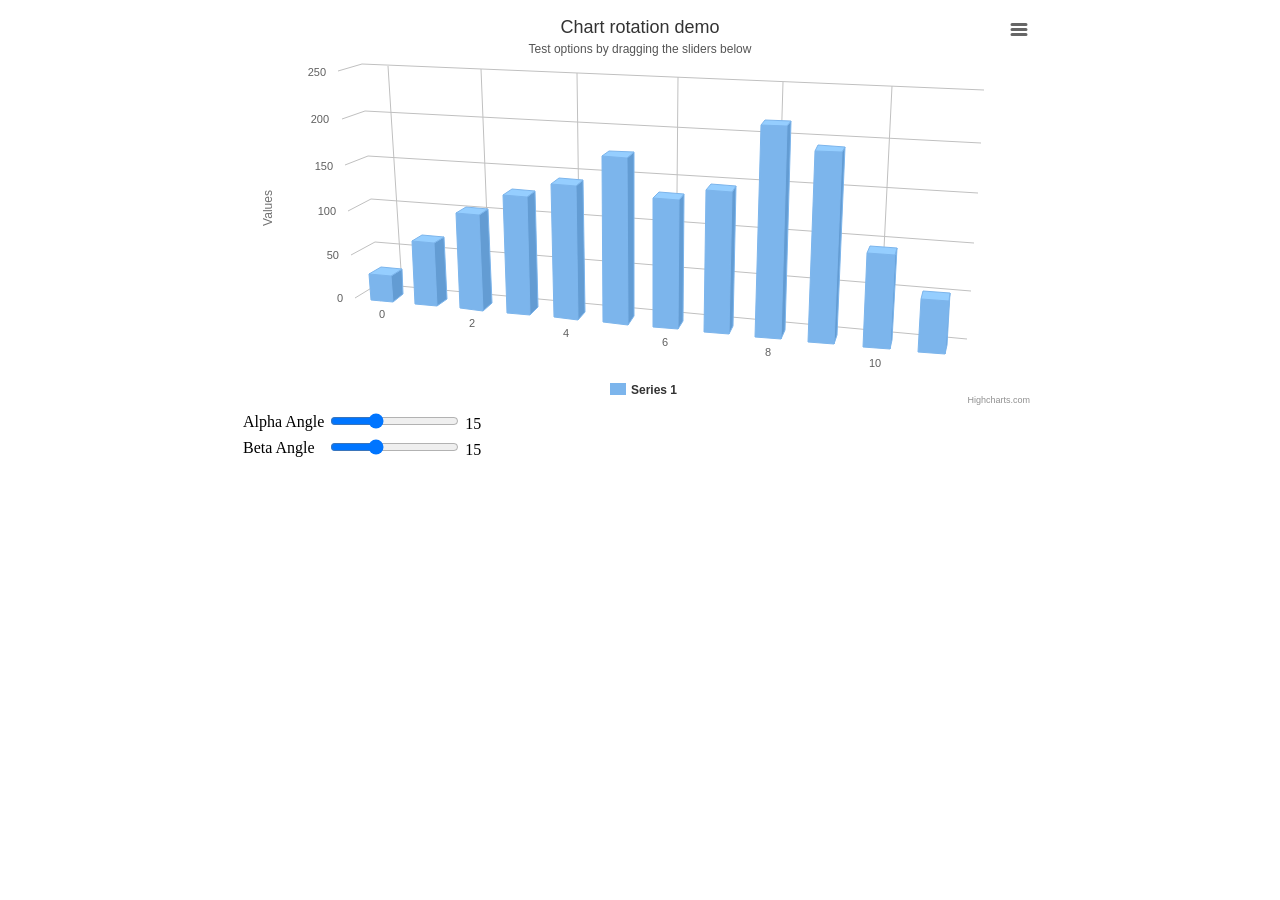
<file: lib/js/Highcharts-4.0.4/examples/3d-column-interactive/index.htm>
<!DOCTYPE HTML>
<html>
	<head>
		<meta http-equiv="Content-Type" content="text/html; charset=utf-8">
		<title>Highcharts Example</title>

		<script type="text/javascript" src="http://ajax.googleapis.com/ajax/libs/jquery/1.8.2/jquery.min.js"></script>
		<style type="text/css">
#container, #sliders {
	min-width: 310px; 
	max-width: 800px;
	margin: 0 auto;
}
#container {
	height: 400px; 
}
		</style>
		<script type="text/javascript">
$(function () {
    // Set up the chart
    var chart = new Highcharts.Chart({
        chart: {
            renderTo: 'container',
            type: 'column',
            margin: 75,
            options3d: {
                enabled: true,
                alpha: 15,
                beta: 15,
                depth: 50,
                viewDistance: 25
            }
        },
        title: {
            text: 'Chart rotation demo'
        },
        subtitle: {
            text: 'Test options by dragging the sliders below'
        },
        plotOptions: {
            column: {
                depth: 25
            }
        },
        series: [{
            data: [29.9, 71.5, 106.4, 129.2, 144.0, 176.0, 135.6, 148.5, 216.4, 194.1, 95.6, 54.4]
        }]
    });

    function showValues() {
        $('#R0-value').html(chart.options.chart.options3d.alpha);
        $('#R1-value').html(chart.options.chart.options3d.beta);
    }

    // Activate the sliders
    $('#R0').on('change', function () {
        chart.options.chart.options3d.alpha = this.value;
        showValues();
        chart.redraw(false);
    });
    $('#R1').on('change', function () {
        chart.options.chart.options3d.beta = this.value;
        showValues();
        chart.redraw(false);
    });

    showValues();
});
		</script>
	</head>
	<body>
<script src="../../js/highcharts.js"></script>
<script src="../../js/highcharts-3d.js"></script>
<script src="../../js/modules/exporting.js"></script>

<div id="container"></div>
<div id="sliders">
	<table>
		<tr><td>Alpha Angle</td><td><input id="R0" type="range" min="0" max="45" value="15"/> <span id="R0-value" class="value"></span></td></tr>
	    <tr><td>Beta Angle</td><td><input id="R1" type="range" min="0" max="45" value="15"/> <span id="R1-value" class="value"></span></td></tr>
	</table>
</div>
	</body>
</html>
</file>
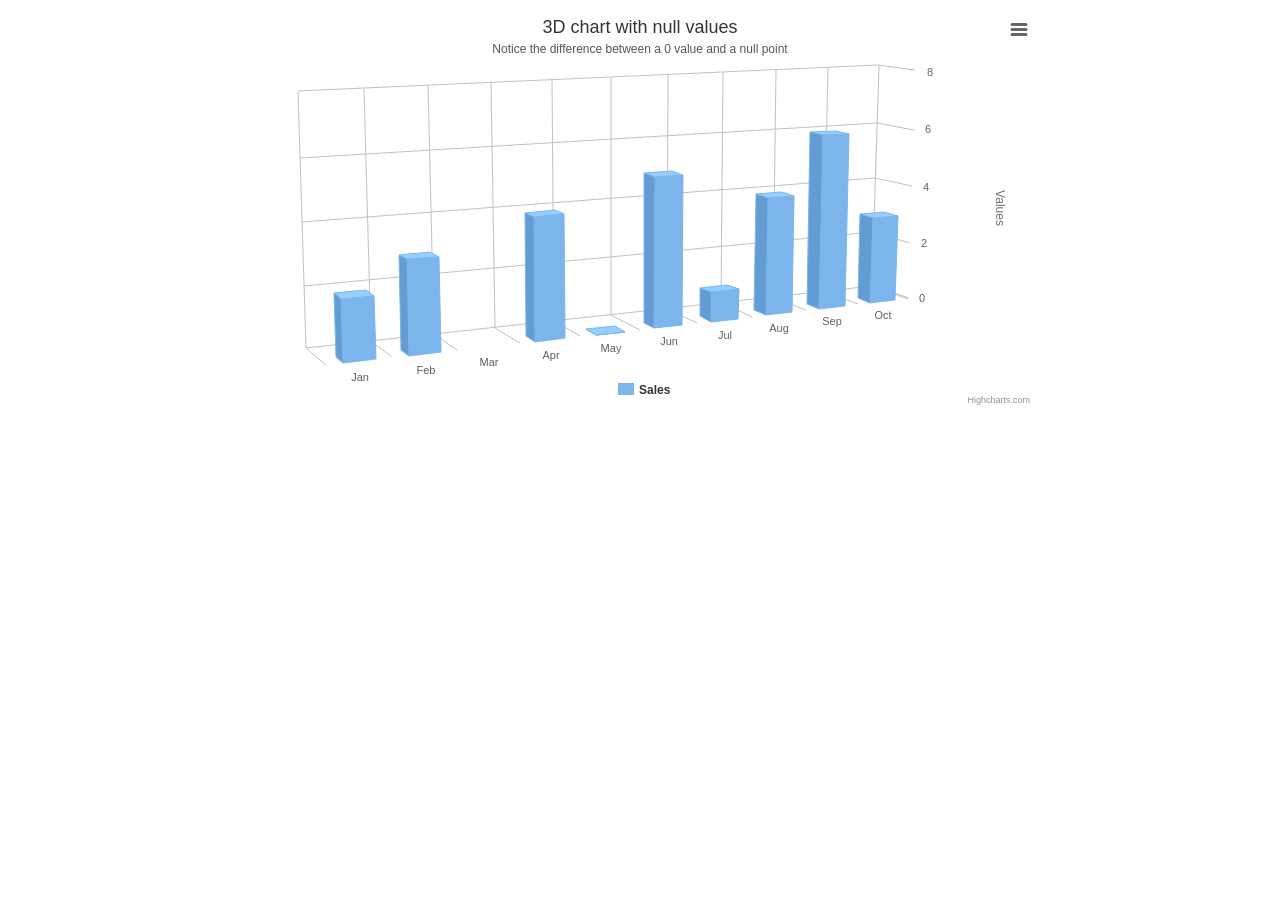
<file: lib/js/Highcharts-4.0.4/examples/3d-column-null-values/index.htm>
<!DOCTYPE HTML>
<html>
	<head>
		<meta http-equiv="Content-Type" content="text/html; charset=utf-8">
		<title>Highcharts Example</title>

		<script type="text/javascript" src="http://ajax.googleapis.com/ajax/libs/jquery/1.8.2/jquery.min.js"></script>
		<style type="text/css">
#container {
	height: 400px; 
	min-width: 310px; 
	max-width: 800px;
	margin: 0 auto;
}
		</style>
		<script type="text/javascript">
$(function () {
    $('#container').highcharts({
        chart: {
            type: 'column',
            margin: 75,
            options3d: {
                enabled: true,
                alpha: 10,
                beta: 25,
                depth: 70
            }
        },
        title: {
            text: '3D chart with null values'
        },
        subtitle: {
            text: 'Notice the difference between a 0 value and a null point'
        },
        plotOptions: {
            column: {
                depth: 25
            }
        },
        xAxis: {
            categories: Highcharts.getOptions().lang.shortMonths
        },
        yAxis: {
            opposite: true
        },
        series: [{
            name: 'Sales',
            data: [2, 3, null, 4, 0, 5, 1, 4, 6, 3]
        }]
    });
});
		</script>
	</head>
	<body>

<script src="../../js/highcharts.js"></script>
<script src="../../js/highcharts-3d.js"></script>
<script src="../../js/modules/exporting.js"></script>

<div id="container" style="height: 400px"></div>
	</body>
</html>
</file>
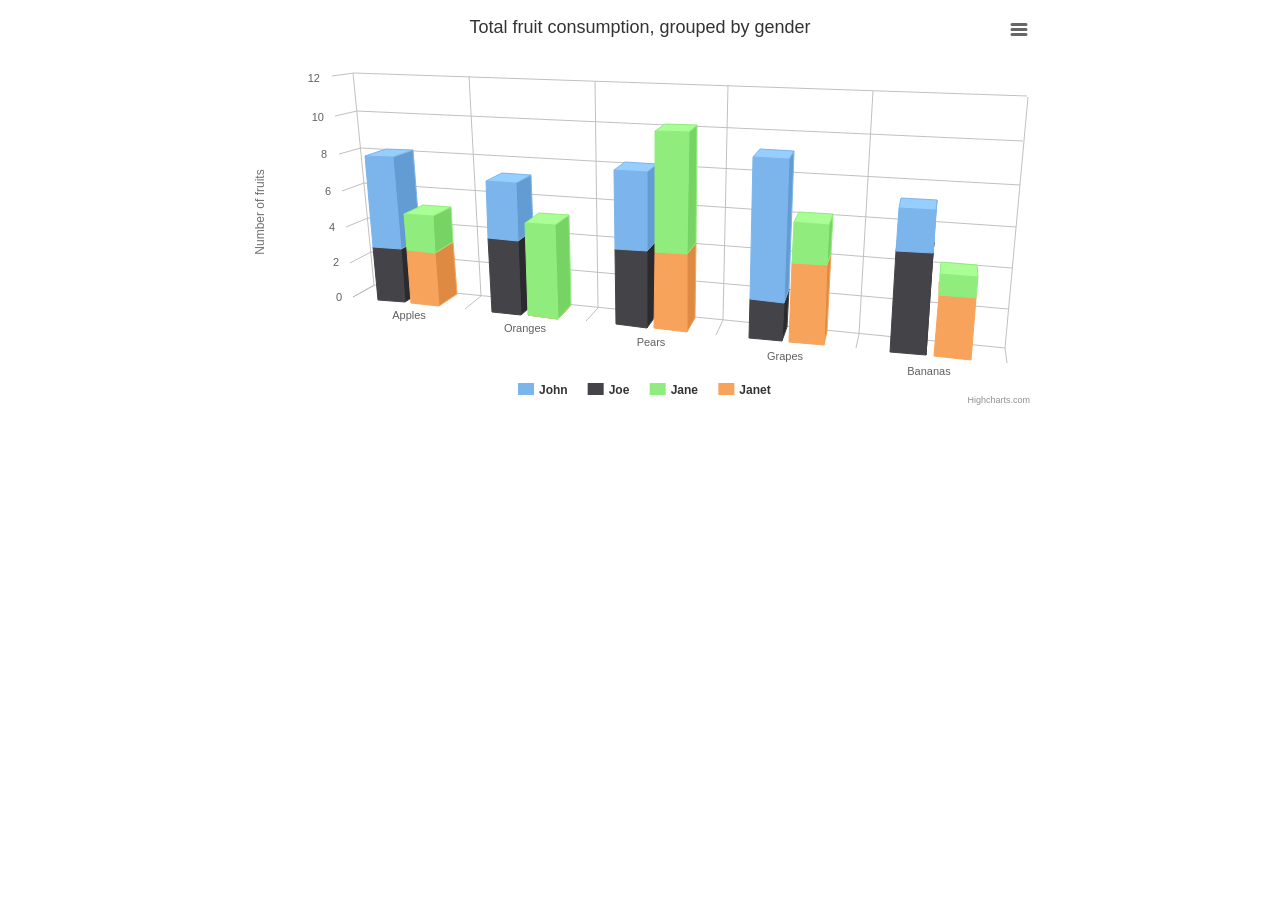
<file: lib/js/Highcharts-4.0.4/examples/3d-column-stacking-grouping/index.htm>
<!DOCTYPE HTML>
<html>
	<head>
		<meta http-equiv="Content-Type" content="text/html; charset=utf-8">
		<title>Highcharts Example</title>

		<script type="text/javascript" src="http://ajax.googleapis.com/ajax/libs/jquery/1.8.2/jquery.min.js"></script>
		<style type="text/css">
#container {
	height: 400px; 
	min-width: 310px; 
	max-width: 800px;
	margin: 0 auto;
}
		</style>
		<script type="text/javascript">
$(function () {
    $('#container').highcharts({

        chart: {
            type: 'column',
            options3d: {
                enabled: true,
                alpha: 15,
                beta: 15,
                viewDistance: 25,
                depth: 40
            },
            marginTop: 80,
            marginRight: 40
        },

        title: {
            text: 'Total fruit consumption, grouped by gender'
        },

        xAxis: {
            categories: ['Apples', 'Oranges', 'Pears', 'Grapes', 'Bananas']
        },

        yAxis: {
            allowDecimals: false,
            min: 0,
            title: {
                text: 'Number of fruits'
            }
        },

        tooltip: {
            headerFormat: '<b>{point.key}</b><br>',
            pointFormat: '<span style="color:{series.color}">\u25CF</span> {series.name}: {point.y} / {point.stackTotal}'
        },

        plotOptions: {
            column: {
                stacking: 'normal',
                depth: 40
            }
        },

        series: [{
            name: 'John',
            data: [5, 3, 4, 7, 2],
            stack: 'male'
        }, {
            name: 'Joe',
            data: [3, 4, 4, 2, 5],
            stack: 'male'
        }, {
            name: 'Jane',
            data: [2, 5, 6, 2, 1],
            stack: 'female'
        }, {
            name: 'Janet',
            data: [3, 0, 4, 4, 3],
            stack: 'female'
        }]
    });
});


		</script>
	</head>
	<body>

<script src="../../js/highcharts.js"></script>
<script src="../../js/highcharts-3d.js"></script>
<script src="../../js/modules/exporting.js"></script>

<div id="container" style="height: 400px"></div>
	</body>
</html>
</file>
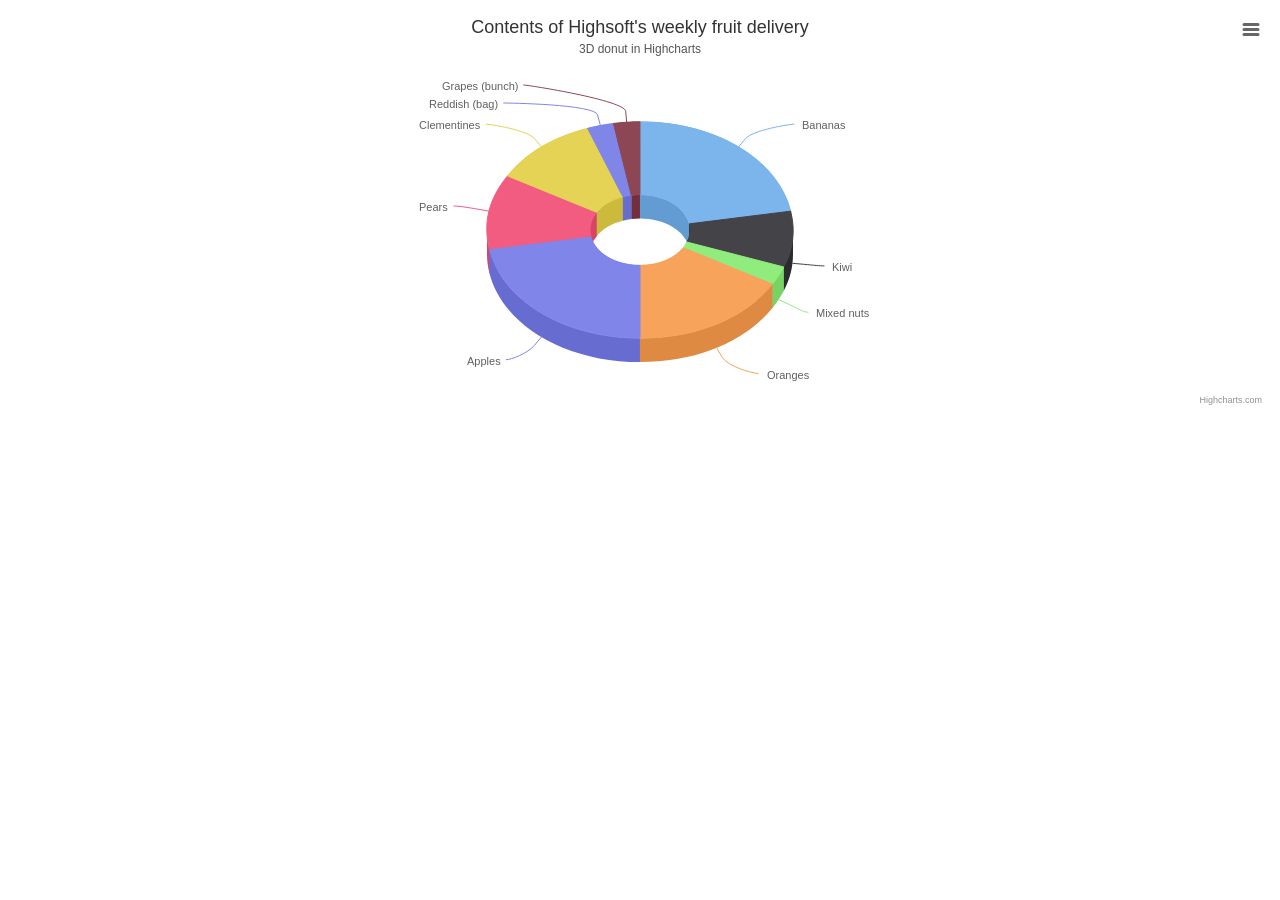
<file: lib/js/Highcharts-4.0.4/examples/3d-pie-donut/index.htm>
<!DOCTYPE HTML>
<html>
	<head>
		<meta http-equiv="Content-Type" content="text/html; charset=utf-8">
		<title>Highcharts Example</title>

		<script type="text/javascript" src="http://ajax.googleapis.com/ajax/libs/jquery/1.8.2/jquery.min.js"></script>
		<style type="text/css">
${demo.css}
		</style>
		<script type="text/javascript">
$(function () {
    $('#container').highcharts({
        chart: {
            type: 'pie',
            options3d: {
                enabled: true,
                alpha: 45
            }
        },
        title: {
            text: 'Contents of Highsoft\'s weekly fruit delivery'
        },
        subtitle: {
            text: '3D donut in Highcharts'
        },
        plotOptions: {
            pie: {
                innerSize: 100,
                depth: 45
            }
        },
        series: [{
            name: 'Delivered amount',
            data: [
                ['Bananas', 8],
                ['Kiwi', 3],
                ['Mixed nuts', 1],
                ['Oranges', 6],
                ['Apples', 8],
                ['Pears', 4],
                ['Clementines', 4],
                ['Reddish (bag)', 1],
                ['Grapes (bunch)', 1]
            ]
        }]
    });
});
		</script>
	</head>
	<body>

<script src="../../js/highcharts.js"></script>
<script src="../../js/highcharts-3d.js"></script>
<script src="../../js/modules/exporting.js"></script>

<div id="container" style="height: 400px"></div>
	</body>
</html>
</file>
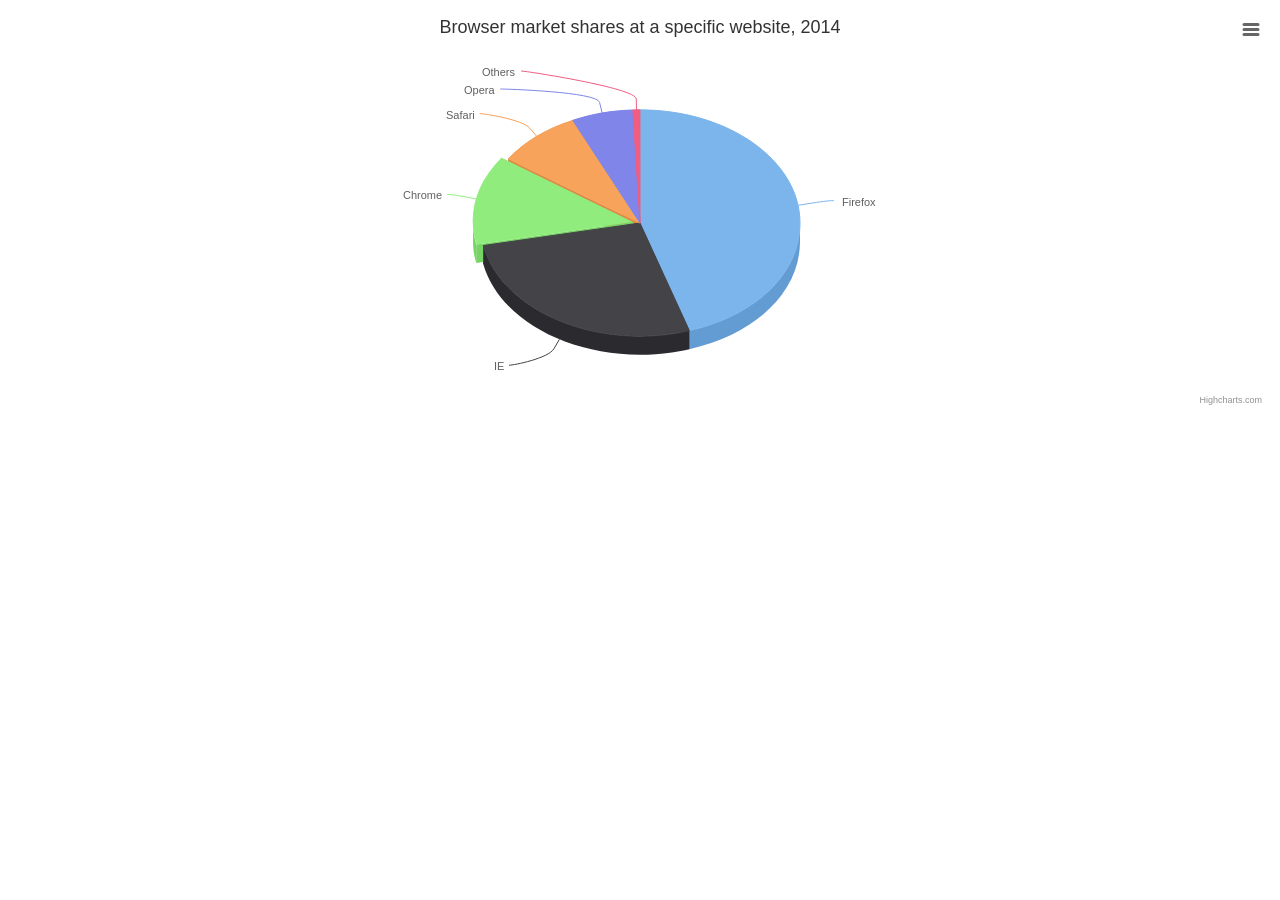
<file: lib/js/Highcharts-4.0.4/examples/3d-pie/index.htm>
<!DOCTYPE HTML>
<html>
	<head>
		<meta http-equiv="Content-Type" content="text/html; charset=utf-8">
		<title>Highcharts Example</title>

		<script type="text/javascript" src="http://ajax.googleapis.com/ajax/libs/jquery/1.8.2/jquery.min.js"></script>
		<style type="text/css">
${demo.css}
		</style>
		<script type="text/javascript">
$(function () {
    $('#container').highcharts({
        chart: {
            type: 'pie',
            options3d: {
                enabled: true,
                alpha: 45,
                beta: 0
            }
        },
        title: {
            text: 'Browser market shares at a specific website, 2014'
        },
        tooltip: {
            pointFormat: '{series.name}: <b>{point.percentage:.1f}%</b>'
        },
        plotOptions: {
            pie: {
                allowPointSelect: true,
                cursor: 'pointer',
                depth: 35,
                dataLabels: {
                    enabled: true,
                    format: '{point.name}'
                }
            }
        },
        series: [{
            type: 'pie',
            name: 'Browser share',
            data: [
                ['Firefox',   45.0],
                ['IE',       26.8],
                {
                    name: 'Chrome',
                    y: 12.8,
                    sliced: true,
                    selected: true
                },
                ['Safari',    8.5],
                ['Opera',     6.2],
                ['Others',   0.7]
            ]
        }]
    });
});
		</script>
	</head>
	<body>

<script src="../../js/highcharts.js"></script>
<script src="../../js/highcharts-3d.js"></script>
<script src="../../js/modules/exporting.js"></script>

<div id="container" style="height: 400px"></div>
	</body>
</html>
</file>
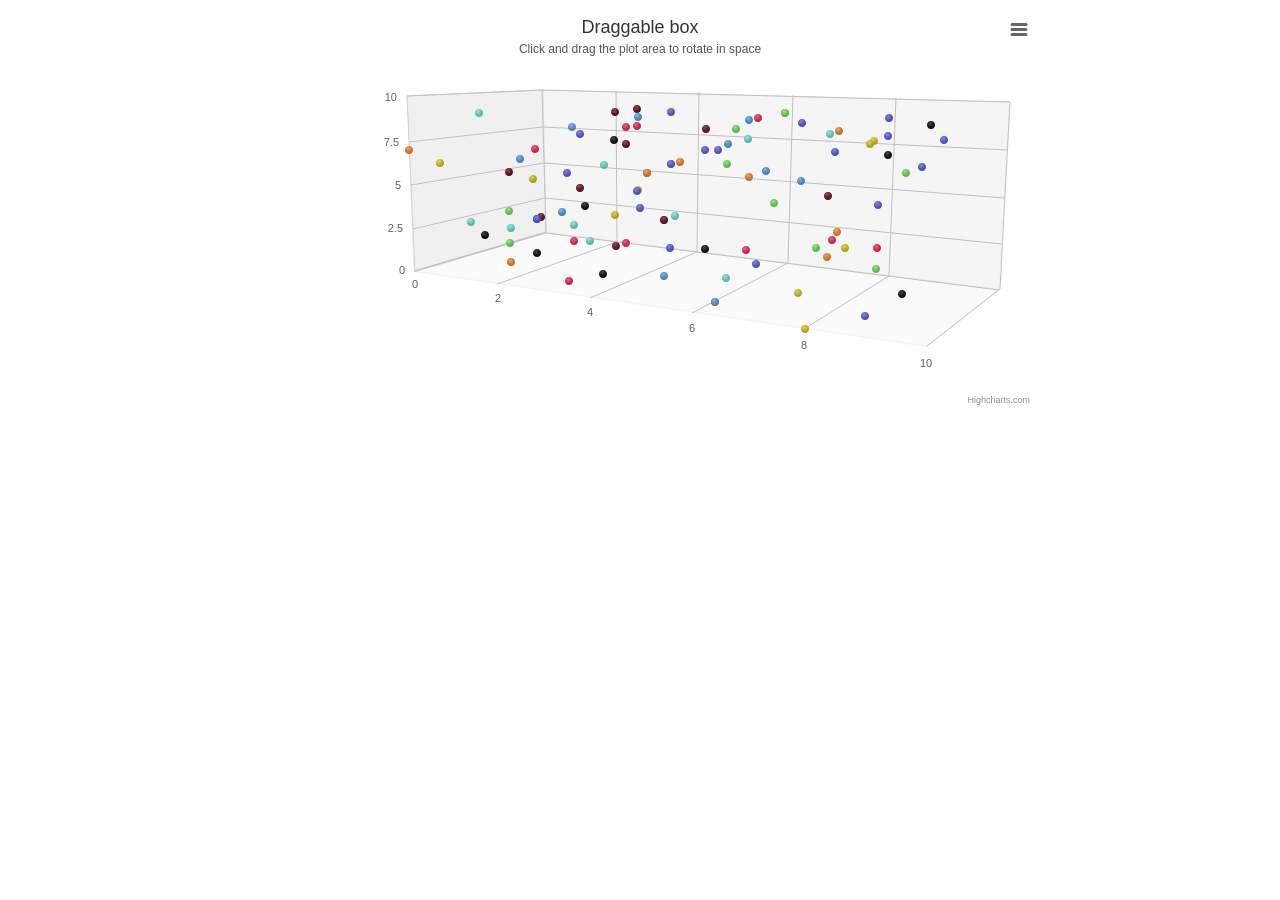
<file: lib/js/Highcharts-4.0.4/examples/3d-scatter-draggable/index.htm>
<!DOCTYPE HTML>
<html>
	<head>
		<meta http-equiv="Content-Type" content="text/html; charset=utf-8">
		<title>Highcharts Example</title>

		<script type="text/javascript" src="http://ajax.googleapis.com/ajax/libs/jquery/1.8.2/jquery.min.js"></script>
		<style type="text/css">
#container {
	height: 400px; 
	min-width: 310px; 
	max-width: 800px;
	margin: 0 auto;
}
		</style>
		<script type="text/javascript">
$(function () {

    // Give the points a 3D feel by adding a radial gradient
    Highcharts.getOptions().colors = $.map(Highcharts.getOptions().colors, function (color) {
        return {
            radialGradient: {
                cx: 0.4,
                cy: 0.3,
                r: 0.5
            },
            stops: [
                [0, color],
                [1, Highcharts.Color(color).brighten(-0.2).get('rgb')]
            ]
        };
    });

    // Set up the chart
    var chart = new Highcharts.Chart({
        chart: {
            renderTo: 'container',
            margin: 100,
            type: 'scatter',
            options3d: {
                enabled: true,
                alpha: 10,
                beta: 30,
                depth: 250,
                viewDistance: 5,

                frame: {
                    bottom: { size: 1, color: 'rgba(0,0,0,0.02)' },
                    back: { size: 1, color: 'rgba(0,0,0,0.04)' },
                    side: { size: 1, color: 'rgba(0,0,0,0.06)' }
                }
            }
        },
        title: {
            text: 'Draggable box'
        },
        subtitle: {
            text: 'Click and drag the plot area to rotate in space'
        },
        plotOptions: {
            scatter: {
                width: 10,
                height: 10,
                depth: 10
            }
        },
        yAxis: {
            min: 0,
            max: 10,
            title: null
        },
        xAxis: {
            min: 0,
            max: 10,
            gridLineWidth: 1
        },
        zAxis: {
            min: 0,
            max: 10
        },
        legend: {
            enabled: false
        },
        series: [{
            name: 'Reading',
            colorByPoint: true,
            data: [[1, 6, 5], [8, 7, 9], [1, 3, 4], [4, 6, 8], [5, 7, 7], [6, 9, 6], [7, 0, 5], [2, 3, 3], [3, 9, 8], [3, 6, 5], [4, 9, 4], [2, 3, 3], [6, 9, 9], [0, 7, 0], [7, 7, 9], [7, 2, 9], [0, 6, 2], [4, 6, 7], [3, 7, 7], [0, 1, 7], [2, 8, 6], [2, 3, 7], [6, 4, 8], [3, 5, 9], [7, 9, 5], [3, 1, 7], [4, 4, 2], [3, 6, 2], [3, 1, 6], [6, 8, 5], [6, 6, 7], [4, 1, 1], [7, 2, 7], [7, 7, 0], [8, 8, 9], [9, 4, 1], [8, 3, 4], [9, 8, 9], [3, 5, 3], [0, 2, 4], [6, 0, 2], [2, 1, 3], [5, 8, 9], [2, 1, 1], [9, 7, 6], [3, 0, 2], [9, 9, 0], [3, 4, 8], [2, 6, 1], [8, 9, 2], [7, 6, 5], [6, 3, 1], [9, 3, 1], [8, 9, 3], [9, 1, 0], [3, 8, 7], [8, 0, 0], [4, 9, 7], [8, 6, 2], [4, 3, 0], [2, 3, 5], [9, 1, 4], [1, 1, 4], [6, 0, 2], [6, 1, 6], [3, 8, 8], [8, 8, 7], [5, 5, 0], [3, 9, 6], [5, 4, 3], [6, 8, 3], [0, 1, 5], [6, 7, 3], [8, 3, 2], [3, 8, 3], [2, 1, 6], [4, 6, 7], [8, 9, 9], [5, 4, 2], [6, 1, 3], [6, 9, 5], [4, 8, 2], [9, 7, 4], [5, 4, 2], [9, 6, 1], [2, 7, 3], [4, 5, 4], [6, 8, 1], [3, 4, 0], [2, 2, 6], [5, 1, 2], [9, 9, 7], [6, 9, 9], [8, 4, 3], [4, 1, 7], [6, 2, 5], [0, 4, 9], [3, 5, 9], [6, 9, 1], [1, 9, 2]]
        }]
    });


    // Add mouse events for rotation
    $(chart.container).bind('mousedown.hc touchstart.hc', function (e) {
        e = chart.pointer.normalize(e);

        var posX = e.pageX,
            posY = e.pageY,
            alpha = chart.options.chart.options3d.alpha,
            beta = chart.options.chart.options3d.beta,
            newAlpha,
            newBeta,
            sensitivity = 5; // lower is more sensitive

        $(document).bind({
            'mousemove.hc touchdrag.hc': function (e) {
                // Run beta
                newBeta = beta + (posX - e.pageX) / sensitivity;
                newBeta = Math.min(100, Math.max(-100, newBeta));
                chart.options.chart.options3d.beta = newBeta;

                // Run alpha
                newAlpha = alpha + (e.pageY - posY) / sensitivity;
                newAlpha = Math.min(100, Math.max(-100, newAlpha));
                chart.options.chart.options3d.alpha = newAlpha;

                chart.redraw(false);
            },
            'mouseup touchend': function () {
                $(document).unbind('.hc');
            }
        });
    });

});
		</script>
	</head>
	<body>

<script src="../../js/highcharts.js"></script>
<script src="../../js/highcharts-3d.js"></script>
<script src="../../js/modules/exporting.js"></script>

<div id="container" style="height: 400px"></div>
	</body>
</html>
</file>
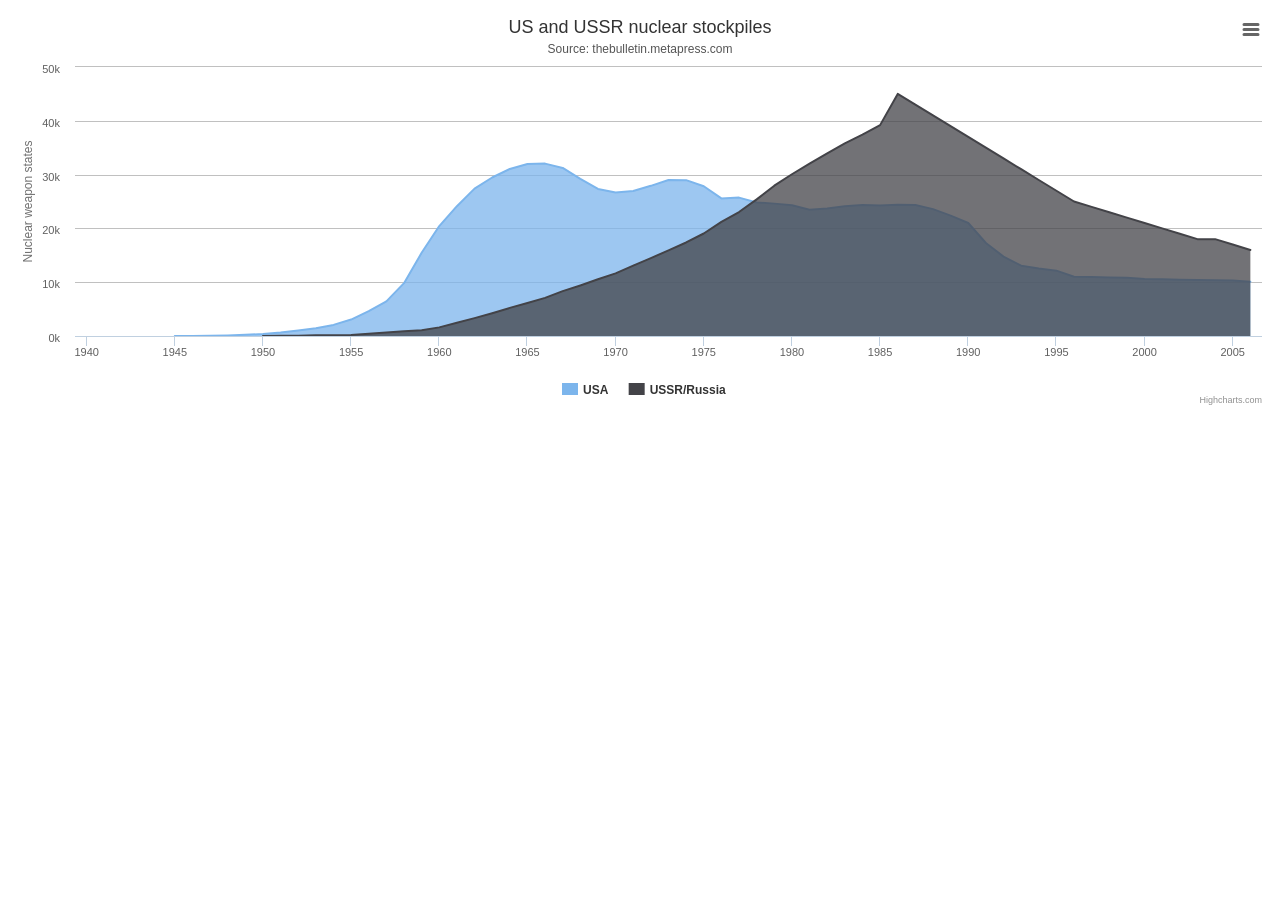
<file: lib/js/Highcharts-4.0.4/examples/area-basic/index.htm>
<!DOCTYPE HTML>
<html>
	<head>
		<meta http-equiv="Content-Type" content="text/html; charset=utf-8">
		<title>Highcharts Example</title>

		<script type="text/javascript" src="http://ajax.googleapis.com/ajax/libs/jquery/1.8.2/jquery.min.js"></script>
		<style type="text/css">
${demo.css}
		</style>
		<script type="text/javascript">
$(function () {
    $('#container').highcharts({
        chart: {
            type: 'area'
        },
        title: {
            text: 'US and USSR nuclear stockpiles'
        },
        subtitle: {
            text: 'Source: <a href="http://thebulletin.metapress.com/content/c4120650912x74k7/fulltext.pdf">' +
                'thebulletin.metapress.com</a>'
        },
        xAxis: {
            allowDecimals: false,
            labels: {
                formatter: function () {
                    return this.value; // clean, unformatted number for year
                }
            }
        },
        yAxis: {
            title: {
                text: 'Nuclear weapon states'
            },
            labels: {
                formatter: function () {
                    return this.value / 1000 + 'k';
                }
            }
        },
        tooltip: {
            pointFormat: '{series.name} produced <b>{point.y:,.0f}</b><br/>warheads in {point.x}'
        },
        plotOptions: {
            area: {
                pointStart: 1940,
                marker: {
                    enabled: false,
                    symbol: 'circle',
                    radius: 2,
                    states: {
                        hover: {
                            enabled: true
                        }
                    }
                }
            }
        },
        series: [{
            name: 'USA',
            data: [null, null, null, null, null, 6, 11, 32, 110, 235, 369, 640,
                1005, 1436, 2063, 3057, 4618, 6444, 9822, 15468, 20434, 24126,
                27387, 29459, 31056, 31982, 32040, 31233, 29224, 27342, 26662,
                26956, 27912, 28999, 28965, 27826, 25579, 25722, 24826, 24605,
                24304, 23464, 23708, 24099, 24357, 24237, 24401, 24344, 23586,
                22380, 21004, 17287, 14747, 13076, 12555, 12144, 11009, 10950,
                10871, 10824, 10577, 10527, 10475, 10421, 10358, 10295, 10104]
        }, {
            name: 'USSR/Russia',
            data: [null, null, null, null, null, null, null, null, null, null,
                5, 25, 50, 120, 150, 200, 426, 660, 869, 1060, 1605, 2471, 3322,
                4238, 5221, 6129, 7089, 8339, 9399, 10538, 11643, 13092, 14478,
                15915, 17385, 19055, 21205, 23044, 25393, 27935, 30062, 32049,
                33952, 35804, 37431, 39197, 45000, 43000, 41000, 39000, 37000,
                35000, 33000, 31000, 29000, 27000, 25000, 24000, 23000, 22000,
                21000, 20000, 19000, 18000, 18000, 17000, 16000]
        }]
    });
});
		</script>
	</head>
	<body>
<script src="../../js/highcharts.js"></script>
<script src="../../js/modules/exporting.js"></script>

<div id="container" style="min-width: 310px; height: 400px; margin: 0 auto"></div>

	</body>
</html>
</file>
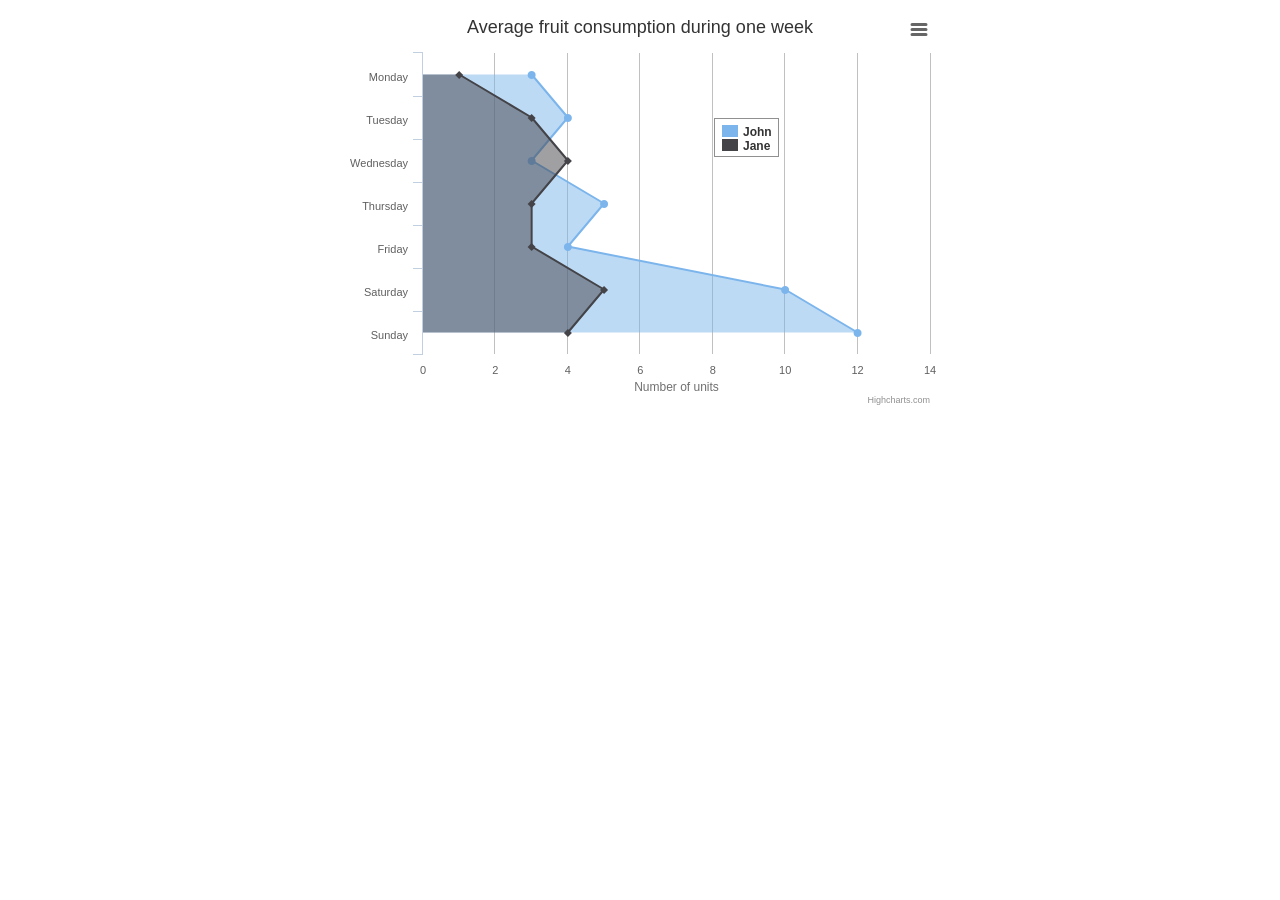
<file: lib/js/Highcharts-4.0.4/examples/area-inverted/index.htm>
<!DOCTYPE HTML>
<html>
	<head>
		<meta http-equiv="Content-Type" content="text/html; charset=utf-8">
		<title>Highcharts Example</title>

		<script type="text/javascript" src="http://ajax.googleapis.com/ajax/libs/jquery/1.8.2/jquery.min.js"></script>
		<style type="text/css">
${demo.css}
		</style>
		<script type="text/javascript">
$(function () {
    $('#container').highcharts({
        chart: {
            type: 'area',
            inverted: true
        },
        title: {
            text: 'Average fruit consumption during one week'
        },
        subtitle: {
            style: {
                position: 'absolute',
                right: '0px',
                bottom: '10px'
            }
        },
        legend: {
            layout: 'vertical',
            align: 'right',
            verticalAlign: 'top',
            x: -150,
            y: 100,
            floating: true,
            borderWidth: 1,
            backgroundColor: (Highcharts.theme && Highcharts.theme.legendBackgroundColor) || '#FFFFFF'
        },
        xAxis: {
            categories: [
                'Monday',
                'Tuesday',
                'Wednesday',
                'Thursday',
                'Friday',
                'Saturday',
                'Sunday'
            ]
        },
        yAxis: {
            title: {
                text: 'Number of units'
            },
            labels: {
                formatter: function () {
                    return this.value;
                }
            },
            min: 0
        },
        plotOptions: {
            area: {
                fillOpacity: 0.5
            }
        },
        series: [{
            name: 'John',
            data: [3, 4, 3, 5, 4, 10, 12]
        }, {
            name: 'Jane',
            data: [1, 3, 4, 3, 3, 5, 4]
        }]
    });
});
		</script>
	</head>
	<body>
<script src="../../js/highcharts.js"></script>
<script src="../../js/modules/exporting.js"></script>

<div id="container" style="min-width: 310px; height: 400px; max-width: 600px; margin: 0 auto"></div>

	</body>
</html>
</file>
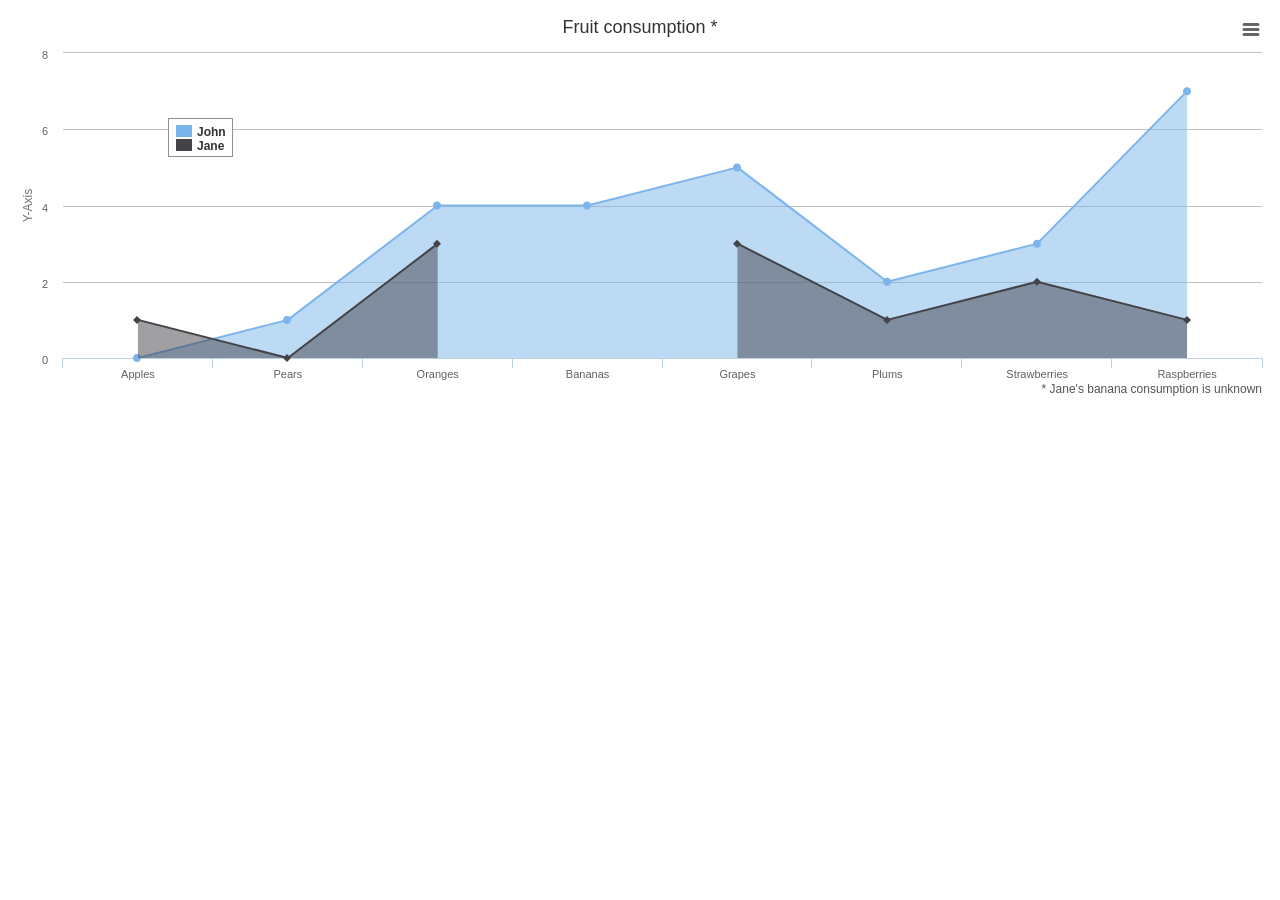
<file: lib/js/Highcharts-4.0.4/examples/area-missing/index.htm>
<!DOCTYPE HTML>
<html>
	<head>
		<meta http-equiv="Content-Type" content="text/html; charset=utf-8">
		<title>Highcharts Example</title>

		<script type="text/javascript" src="http://ajax.googleapis.com/ajax/libs/jquery/1.8.2/jquery.min.js"></script>
		<style type="text/css">
${demo.css}
		</style>
		<script type="text/javascript">
$(function () {
    $('#container').highcharts({
        chart: {
            type: 'area',
            spacingBottom: 30
        },
        title: {
            text: 'Fruit consumption *'
        },
        subtitle: {
            text: '* Jane\'s banana consumption is unknown',
            floating: true,
            align: 'right',
            verticalAlign: 'bottom',
            y: 15
        },
        legend: {
            layout: 'vertical',
            align: 'left',
            verticalAlign: 'top',
            x: 150,
            y: 100,
            floating: true,
            borderWidth: 1,
            backgroundColor: (Highcharts.theme && Highcharts.theme.legendBackgroundColor) || '#FFFFFF'
        },
        xAxis: {
            categories: ['Apples', 'Pears', 'Oranges', 'Bananas', 'Grapes', 'Plums', 'Strawberries', 'Raspberries']
        },
        yAxis: {
            title: {
                text: 'Y-Axis'
            },
            labels: {
                formatter: function () {
                    return this.value;
                }
            }
        },
        tooltip: {
            formatter: function () {
                return '<b>' + this.series.name + '</b><br/>' +
                    this.x + ': ' + this.y;
            }
        },
        plotOptions: {
            area: {
                fillOpacity: 0.5
            }
        },
        credits: {
            enabled: false
        },
        series: [{
            name: 'John',
            data: [0, 1, 4, 4, 5, 2, 3, 7]
        }, {
            name: 'Jane',
            data: [1, 0, 3, null, 3, 1, 2, 1]
        }]
    });
});
		</script>
	</head>
	<body>
<script src="../../js/highcharts.js"></script>
<script src="../../js/modules/exporting.js"></script>

<div id="container" style="min-width: 310px; height: 400px; margin: 0 auto"></div>

	</body>
</html>
</file>
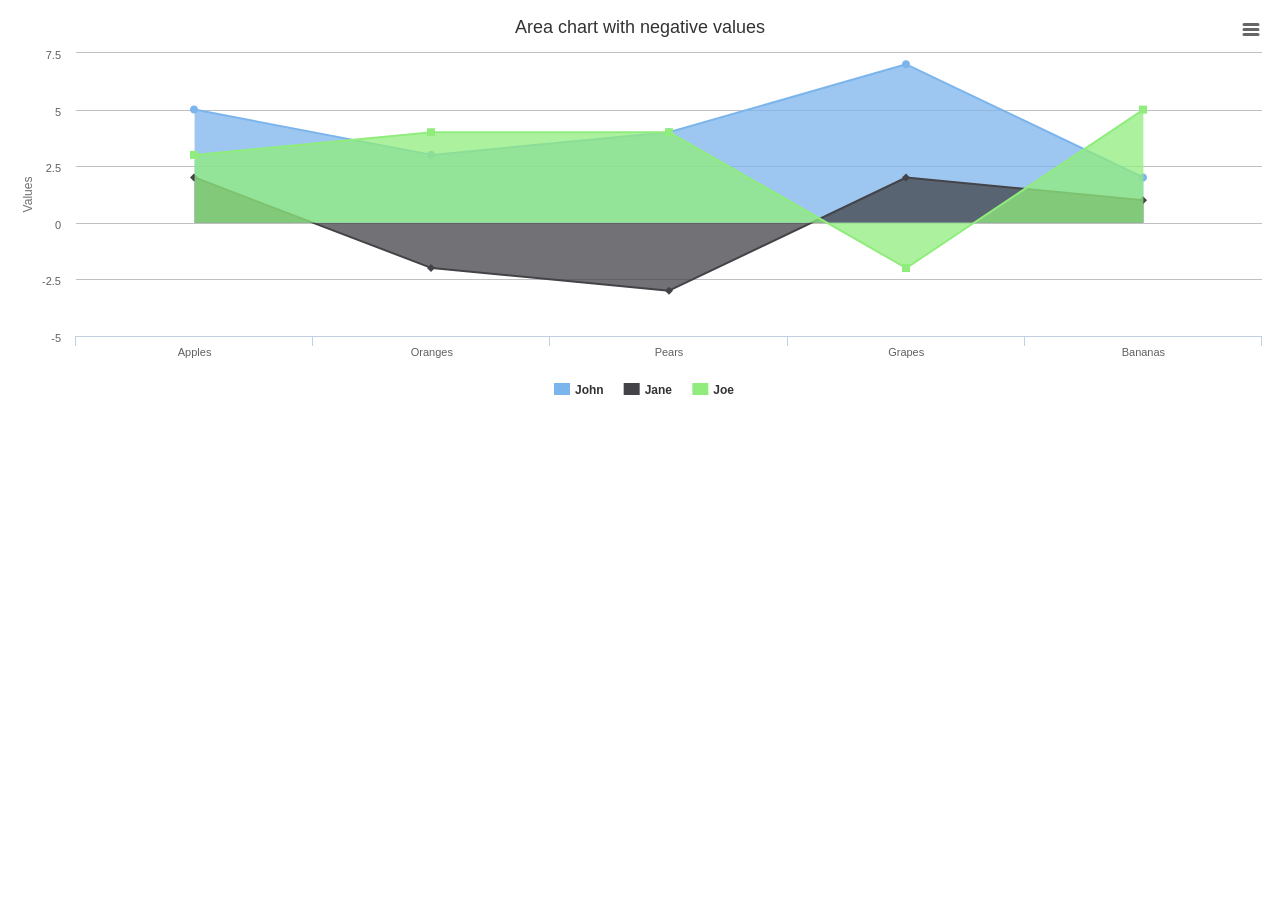
<file: lib/js/Highcharts-4.0.4/examples/area-negative/index.htm>
<!DOCTYPE HTML>
<html>
	<head>
		<meta http-equiv="Content-Type" content="text/html; charset=utf-8">
		<title>Highcharts Example</title>

		<script type="text/javascript" src="http://ajax.googleapis.com/ajax/libs/jquery/1.8.2/jquery.min.js"></script>
		<style type="text/css">
${demo.css}
		</style>
		<script type="text/javascript">
$(function () {
    $('#container').highcharts({
        chart: {
            type: 'area'
        },
        title: {
            text: 'Area chart with negative values'
        },
        xAxis: {
            categories: ['Apples', 'Oranges', 'Pears', 'Grapes', 'Bananas']
        },
        credits: {
            enabled: false
        },
        series: [{
            name: 'John',
            data: [5, 3, 4, 7, 2]
        }, {
            name: 'Jane',
            data: [2, -2, -3, 2, 1]
        }, {
            name: 'Joe',
            data: [3, 4, 4, -2, 5]
        }]
    });
});
		</script>
	</head>
	<body>
<script src="../../js/highcharts.js"></script>
<script src="../../js/modules/exporting.js"></script>

<div id="container" style="min-width: 310px; height: 400px; margin: 0 auto"></div>

	</body>
</html>
</file>
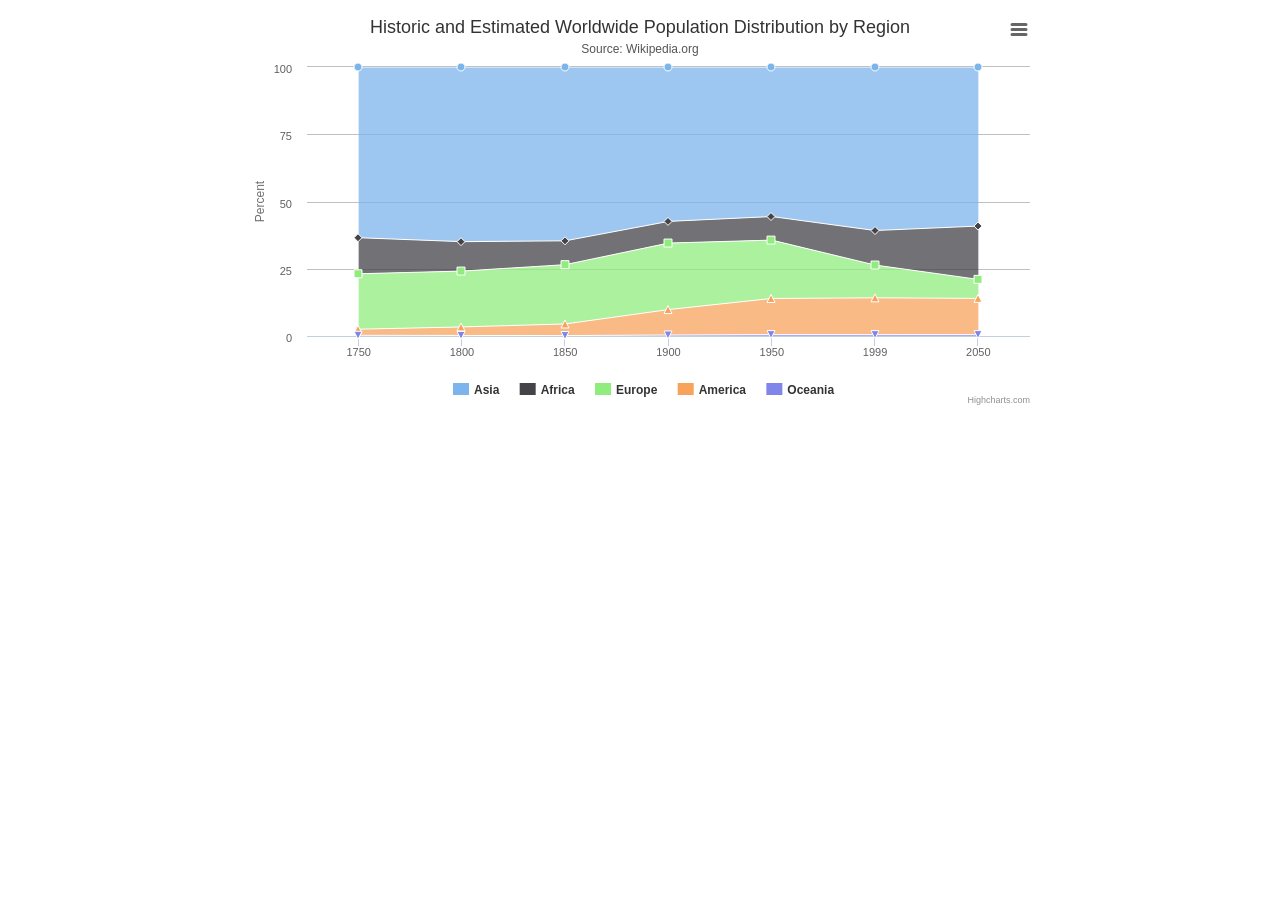
<file: lib/js/Highcharts-4.0.4/examples/area-stacked-percent/index.htm>
<!DOCTYPE HTML>
<html>
	<head>
		<meta http-equiv="Content-Type" content="text/html; charset=utf-8">
		<title>Highcharts Example</title>

		<script type="text/javascript" src="http://ajax.googleapis.com/ajax/libs/jquery/1.8.2/jquery.min.js"></script>
		<style type="text/css">
${demo.css}
		</style>
		<script type="text/javascript">
$(function () {
    $('#container').highcharts({
        chart: {
            type: 'area'
        },
        title: {
            text: 'Historic and Estimated Worldwide Population Distribution by Region'
        },
        subtitle: {
            text: 'Source: Wikipedia.org'
        },
        xAxis: {
            categories: ['1750', '1800', '1850', '1900', '1950', '1999', '2050'],
            tickmarkPlacement: 'on',
            title: {
                enabled: false
            }
        },
        yAxis: {
            title: {
                text: 'Percent'
            }
        },
        tooltip: {
            pointFormat: '<span style="color:{series.color}">{series.name}</span>: <b>{point.percentage:.1f}%</b> ({point.y:,.0f} millions)<br/>',
            shared: true
        },
        plotOptions: {
            area: {
                stacking: 'percent',
                lineColor: '#ffffff',
                lineWidth: 1,
                marker: {
                    lineWidth: 1,
                    lineColor: '#ffffff'
                }
            }
        },
        series: [{
            name: 'Asia',
            data: [502, 635, 809, 947, 1402, 3634, 5268]
        }, {
            name: 'Africa',
            data: [106, 107, 111, 133, 221, 767, 1766]
        }, {
            name: 'Europe',
            data: [163, 203, 276, 408, 547, 729, 628]
        }, {
            name: 'America',
            data: [18, 31, 54, 156, 339, 818, 1201]
        }, {
            name: 'Oceania',
            data: [2, 2, 2, 6, 13, 30, 46]
        }]
    });
});
		</script>
	</head>
	<body>
<script src="../../js/highcharts.js"></script>
<script src="../../js/modules/exporting.js"></script>

<div id="container" style="min-width: 310px; height: 400px; max-width: 800px; margin: 0 auto"></div>

	</body>
</html>
</file>
